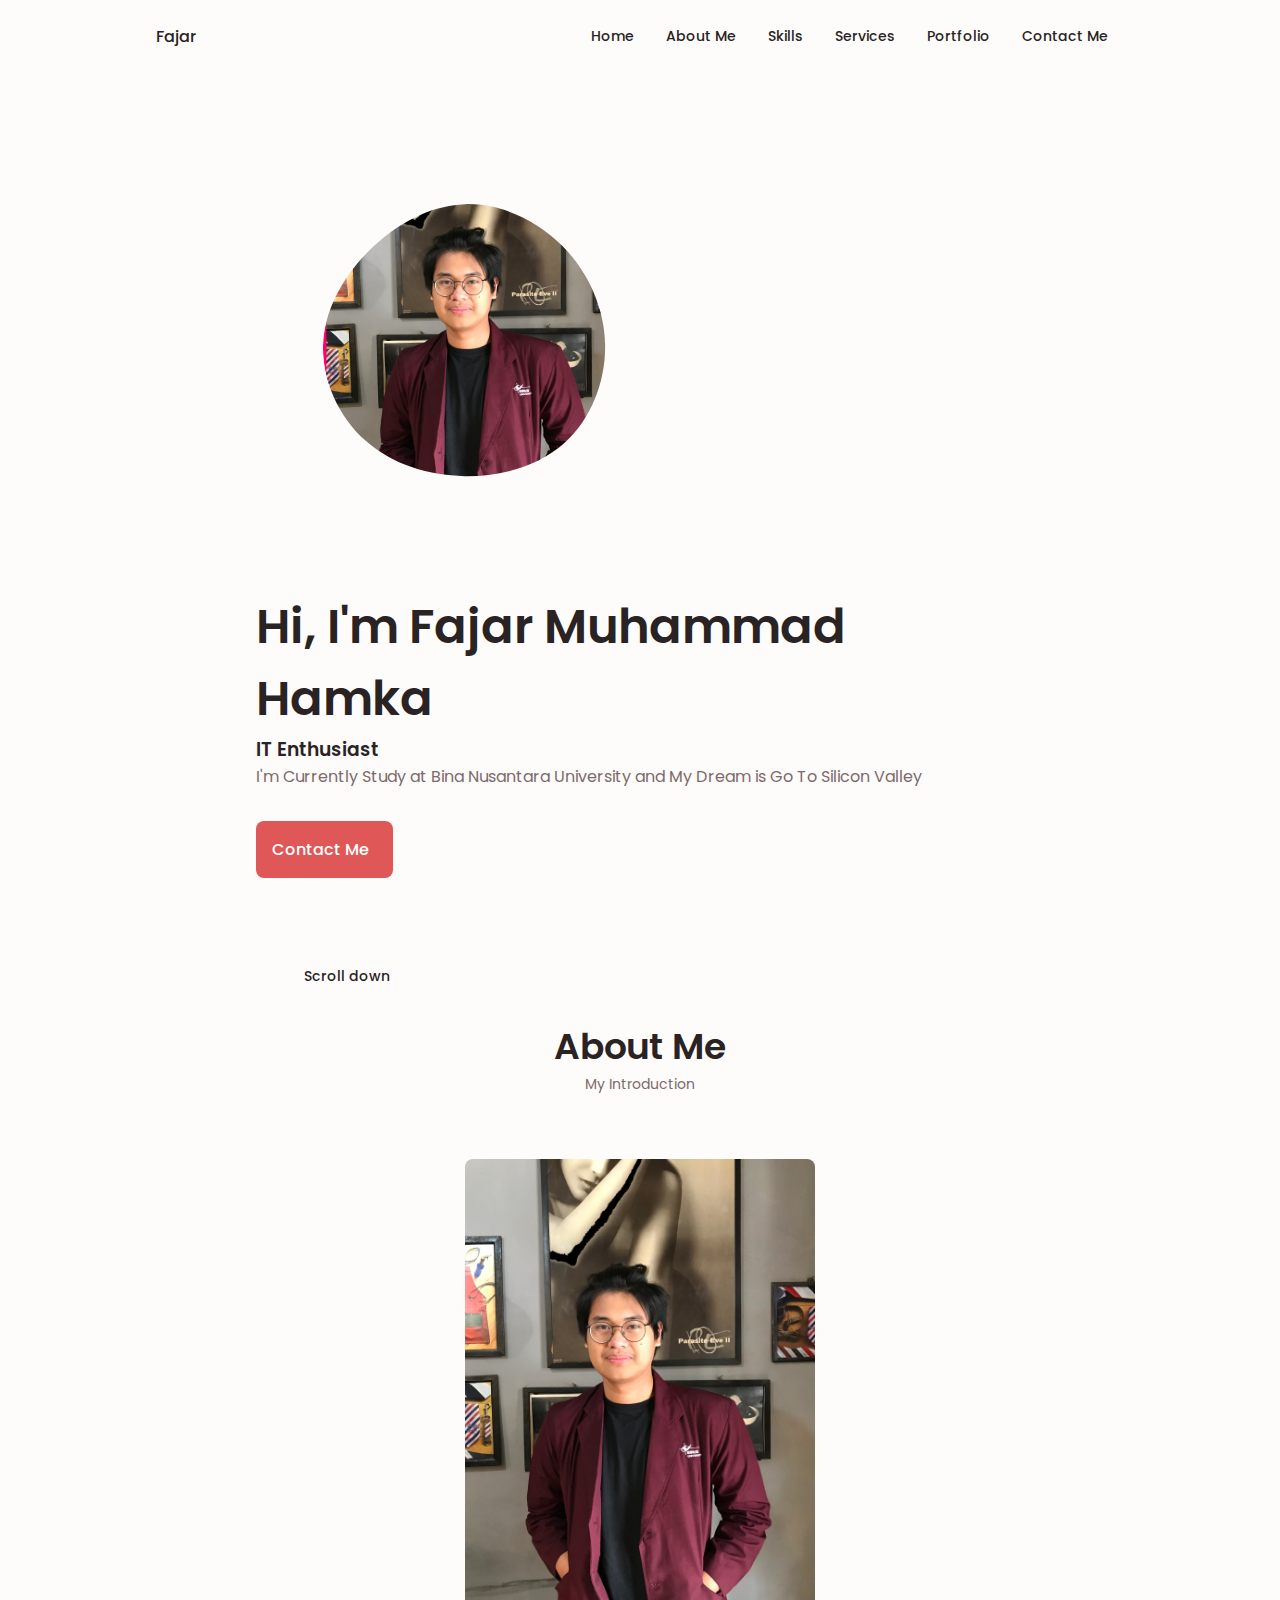
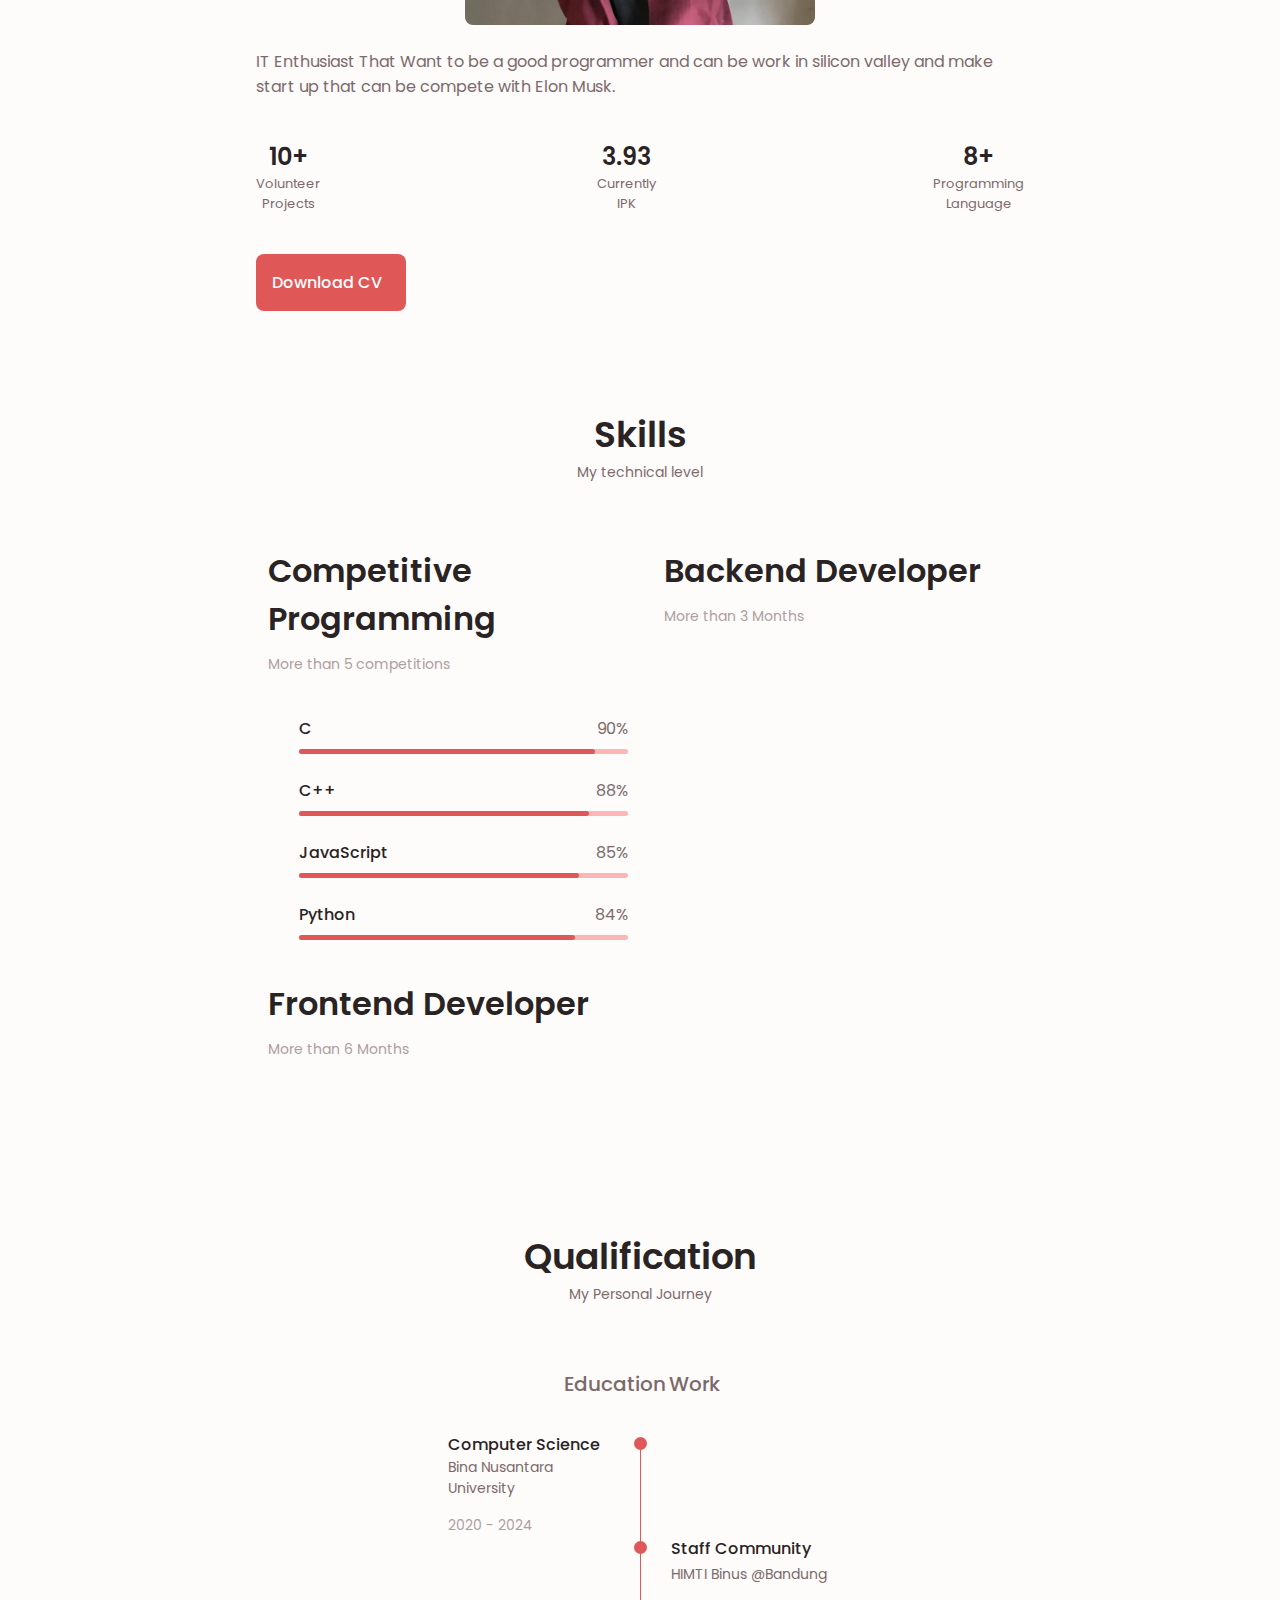
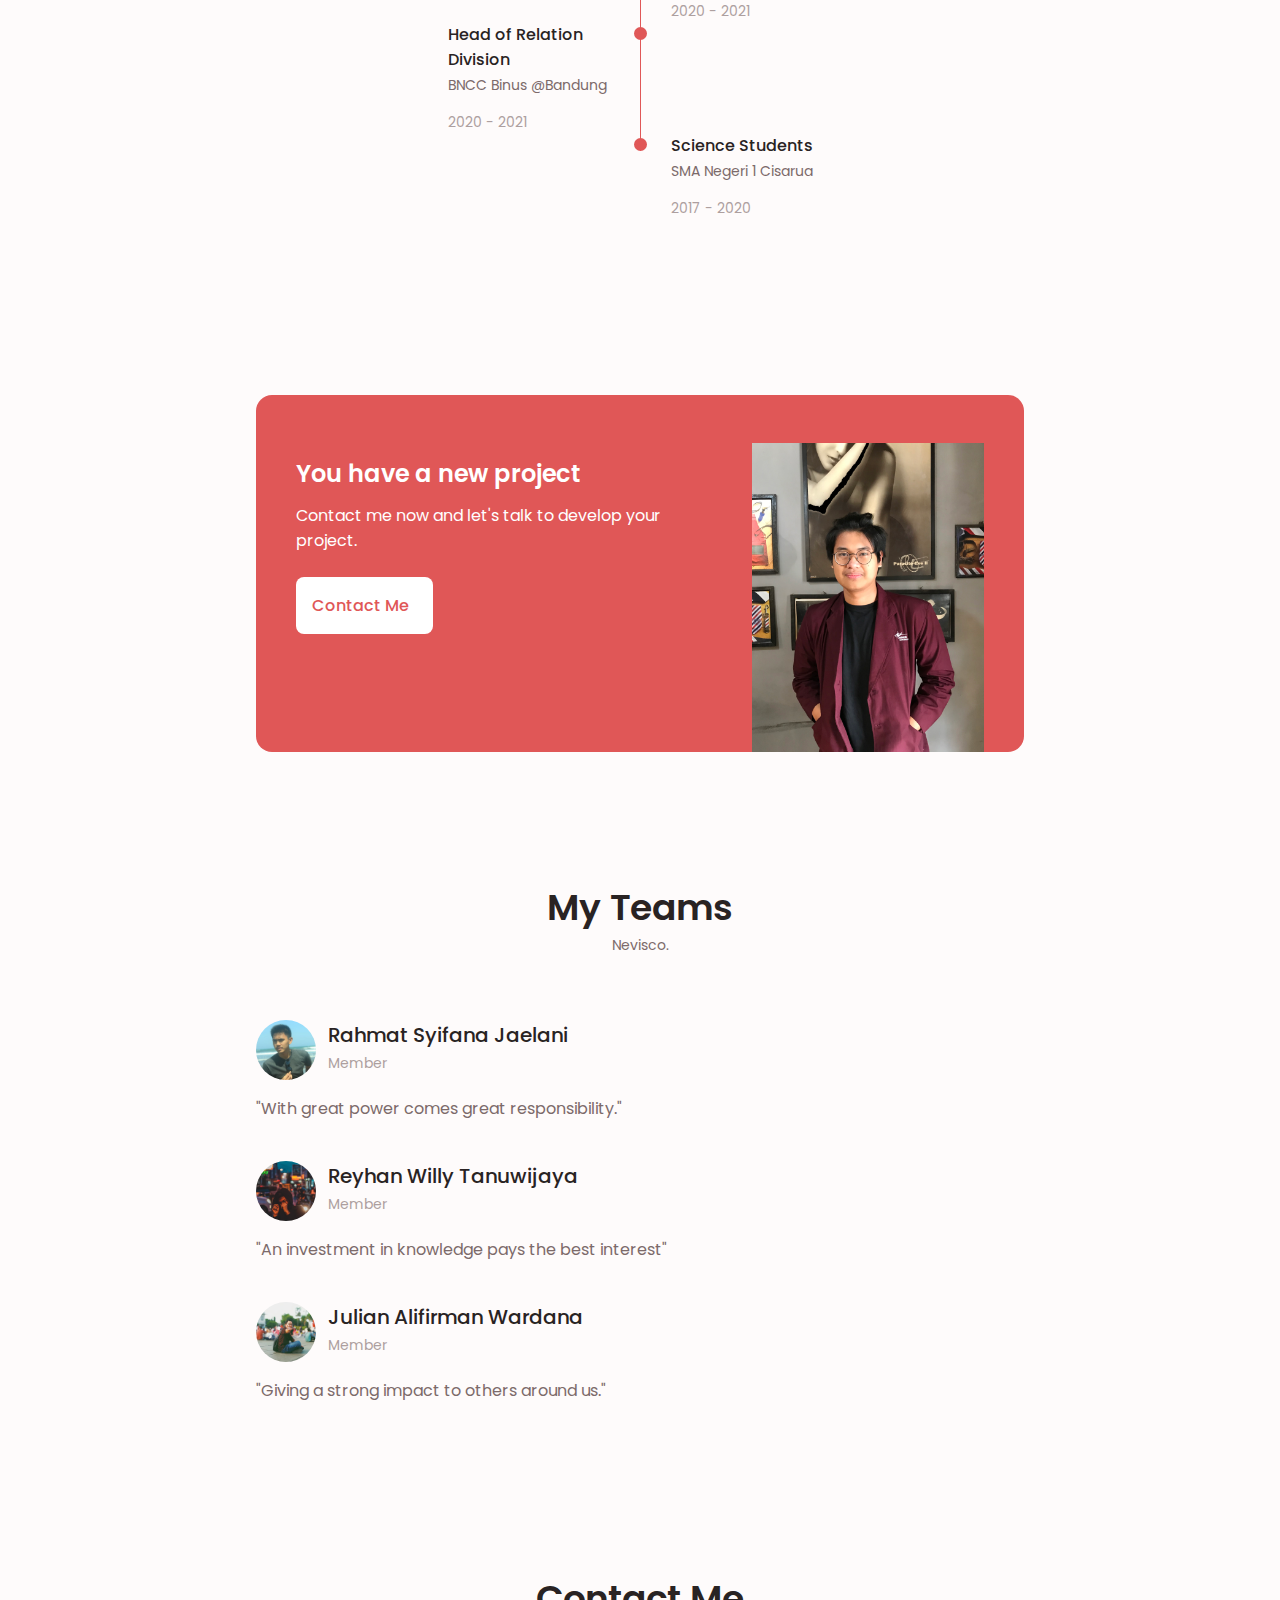
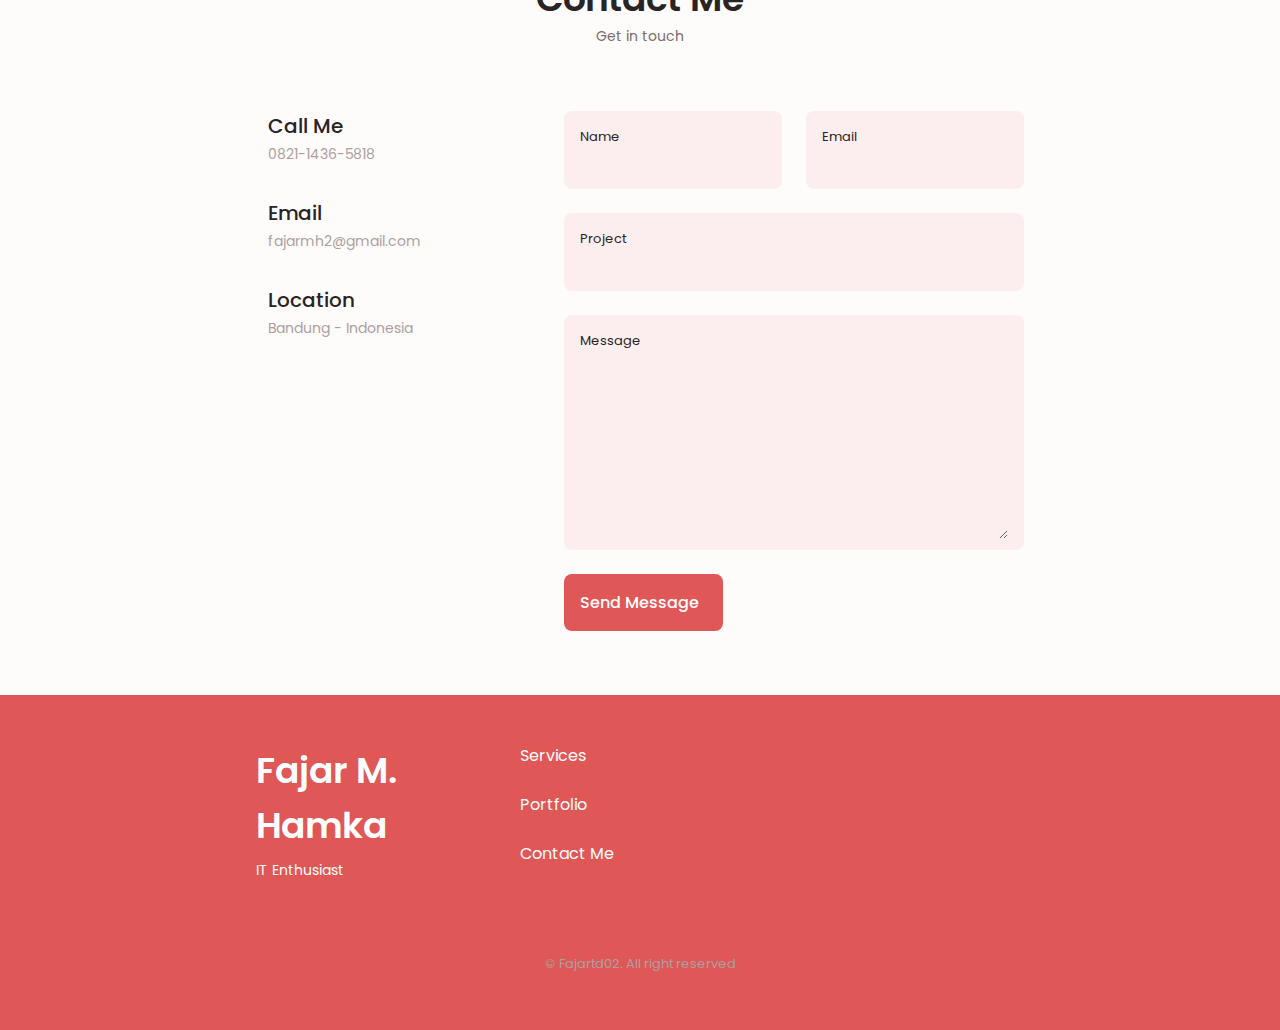
<file: Fajar/fajar_portofolio.html>
<!DOCTYPE html>
<html lang="en">
<head>
    <meta charset="UTF-8">
    <meta http-equiv="X-UA-Compatible" content="IE=edge">
    <meta name="viewport" content="width=device-width, initial-scale=1.0">
    <title>Fajar Portofolio</title>
    <link rel="stylesheet" href="assets/css/style.css">
    <link rel="stylesheet" href="https://unicons.iconscout.com/release/v4.0.0/css/line.css">
</head>
<body>
    <header class="header" id="header">
        <nav class="nav container">
            <a href="#" class="nav_logo">Fajar</a>

            <div class="nav_menu" id="nav-menu">
                <ul class="nav_list grid">
                    <li class="nav_item">
                        <a href="#home" class="nav_link">
                            <i class="uil uil-home nav_icon"></i>Home
                        </a>
                    </li>

                    <li class="nav_item">
                        <a href="#about" class="nav_link">
                            <i class="uil uil-user nav_icon"></i> About Me
                        </a>
                    </li>

                    <li class="nav_item">
                        <a href="#skills" class="nav_link">
                            <i class="uil uil-file-info-alt nav_icon"></i> Skills
                        </a>
                    </li>

                    <li class="nav_item">
                        <a href="#services" class="nav_link">
                            <i class="uil uil-briefcase-alt nav_icon"></i> Services
                        </a>
                    </li>
                    
                    <li class="nav_item">
                        <a href="#portfolio" class="nav_link">
                            <i class="uil uil-scenery nav_icon"></i> Portfolio
                        </a>
                    </li>

                    <li class="nav_item">
                        <a href="#message" class="nav_link">
                            <i class="uil uil-message nav_icon"></i> Contact Me
                        </a>
                    </li>
                </ul>
                <i class="uil uil-times nav_close" id="nav-close"></i>
            </div>

            <div class="nav_btn">
                <div class="nav_toogle" id="nav-toogle">
                    <i class="uil uil-apps"></i>
                </div>
            </div>
        </nav>
    </header>

    <main class="main">
        <section class="home section" id="home">
            <div class="home_container container grid">
                <div class="home_content grid">
                    <div class="home_social">
                        <a href="https://www.linkedin.com/in/fajar-muhammad-hamka-5882b7201/" target="_blank" class="home_social-icon">
                            <i class="uil uil-linkedin-alt"></i>
                        </a>

                        <a href="https://www.instagram.com/fajarmh_/" target="_blank" class="home_social-icon">
                            <i class="uil uil-instagram"></i>
                        </a>

                        <a href="https://github.com/fajartd02" target="_blank" class="home_social-icon">
                            <i class="uil uil-github-alt"></i>
                        </a>
                    </div>

                    <div class="home_img">
                        <svg class="home_blob" viewBox="0 0 200 200" xmlns="http://www.w3.org/2000/svg">
                            <mask id = "mask0" mask-type="alpha">
                                <path fill="#FF0066" d="M61.4,-61.4C77.7,-45,87.8,-22.5,88.2,0.4C88.6,23.4,79.4,46.7,63.1,61.6C46.7,76.5,23.4,82.9,0.4,82.6C-22.6,82.2,-45.3,75.1,-61.8,60.2C-78.4,45.3,-88.8,22.6,-88.1,0.7C-87.4,-21.2,-75.5,-42.4,-58.9,-58.7C-42.4,-75.1,-21.2,-86.7,0.7,-87.4C22.5,-88.1,45,-77.8,61.4,-61.4Z" transform="translate(100 100)" />
                            </mask>
                            <g mask="url(#mask0)"> 
                                <path fill="#FF0066" d="M61.4,-61.4C77.7,-45,87.8,-22.5,88.2,0.4C88.6,23.4,79.4,46.7,63.1,61.6C46.7,76.5,23.4,82.9,0.4,82.6C-22.6,82.2,-45.3,75.1,-61.8,60.2C-78.4,45.3,-88.8,22.6,-88.1,0.7C-87.4,-21.2,-75.5,-42.4,-58.9,-58.7C-42.4,-75.1,-21.2,-86.7,0.7,-87.4C22.5,-88.1,45,-77.8,61.4,-61.4Z" transform="translate(100 100)" />
                                  <image class = "home_blob-img" x='14' y='-30' xlink:href="assets/img/fajar.jpg"/>
                            </g>
                          </svg>
                    </div>
                </div>

                <div class="home_data">
                    <h1 class="home_title">Hi, I'm Fajar Muhammad Hamka</h1>
                    <h3>IT Enthusiast</h3>
                    <p class="home_description">
                        I'm Currently Study at Bina Nusantara University and My Dream is Go To Silicon Valley
                    </p>
                    <a href="#contact" class="button button--flex">
                        Contact Me <i class="uil uil-message button_icon"></i>
                    </a>
                </div>

                <div class="home_scroll">
                    <a href="#about" class="home_scroll-button button--flex">
                        <i class="uil uil-mouse-alt home_scroll-mouse">
                        </i>
                        <span class="home_scroll-name">Scroll down</span>
                        <i class="uil uil-arrow-down home_scroll-arrow"></i>
                    </a>
                </div>
            </div>
        </section>

        <!-- About -->
        <section class="about" id="about">
            <h2 class="section_title">About Me</h2>
            <span class="section_subtitle">My Introduction</span>

            <div class="abuot_container container grid">
                <img src="assets/img/fajar.jpg" alt="Fajar Photos" class="about_img">

                <div class="about_data">
                    <p class="about_description">
                        IT Enthusiast That Want to be a good programmer and can be work in silicon valley and make start up that can be compete with Elon Musk.
                    </p>
                    <div class="about_info">
                        <div>
                            <span class="about_info-title">10+</span>
                            <span class="about_info-name">Volunteer <br> Projects</span>
                        </div>

                        <div>
                            <span class="about_info-title">3.93</span>
                            <span class="about_info-name">Currently <br> IPK</span>
                        </div>

                        <div>
                            <span class="about_info-title">8+</span>
                            <span class="about_info-name">Programming <br> Language</span>
                        </div>
                    </div>

                    <div class="about_buttons">
                        <a download ="#" href="#" class="button button--flex">
                            Download CV <i class="uil uil-download-alt button_icon"></i>
                        </a>
                    </div>
                </div>
            </div>
        </section>

        <!-- Skills -->
        <section class="skills section" id="skills">
            <h2 class="section_title">Skills</h2>
            <span class="section_subtitle">My technical level</span>

            <div class="skills_container container grid">
                <div>
                    <!-- Skills 1 -->
                    <div class="skills_content skills_open">
                        <div class="skills_header">
                            <i class="uil uil-brackets-curly skills_icon"></i>

                            <div>
                                <h1 class="skills_titles">Competitive Programming</h1>
                                <span class="skills_subtitle">More than 5 competitions</span>
                            </div>

                            <i class="uil uil-angle-down skills_arrow"></i>
                        </div>

                        <div class="skills_list grid">
                            <div class="skills_data"> 
                                <div class="skills_titles">
                                    <h3 class="skills_name">C</h3>
                                    <span class="skils_number">90%</span>
                                </div>
                                <div class="skills_bar">
                                    <span class="skills_percentage skills_c"></span>
                                </div>
                            </div>

                            <div class="skills_data"> 
                                <div class="skills_titles">
                                    <h3 class="skills_name">C++</h3>
                                    <span class="skils_number">88%</span>
                                </div>
                                <div class="skills_bar">
                                    <span class="skills_percentage skills_cpp"></span>
                                </div>
                            </div>

                            <div class="skills_data"> 
                                <div class="skills_titles">
                                    <h3 class="skills_name">JavaScript</h3>
                                    <span class="skils_number">85%</span>
                                </div>
                                <div class="skills_bar">
                                    <span class="skills_percentage skills_js"></span>
                                </div>
                            </div>

                                <div class="skills_data"> 
                                <div class="skills_titles">
                                    <h3 class="skills_name">Python</h3>
                                    <span class="skils_number">84%</span>
                                </div>
                                <div class="skills_bar">
                                    <span class="skills_percentage skills_python"></span>
                                </div>
                            </div>
                        </div>
                    </div>
                    <!-- Skills 2 -->
                    <div class="skills_content skills_close">
                        <div class="skills_header">
                            <i class="uil uil-server-network skills_icon"></i>

                            <div>
                                <h1 class="skills_titles">Frontend Developer</h1>
                                <span class="skills_subtitle">More than 6 Months</span>
                            </div>

                            <i class="uil uil-angle-down skills_arrow"></i>
                        </div>

                        <div class="skills_list grid">
                            <div class="skills_data"> 
                                <div class="skills_titles">
                                    <h3 class="skills_name">HTML</h3>
                                    <span class="skils_number">95%</span>
                                </div>
                                <div class="skills_bar">
                                    <span class="skills_percentage skills_html"></span>
                                </div>
                            </div>

                            <div class="skills_data"> 
                                <div class="skills_titles">
                                    <h3 class="skills_name">CSS</h3>
                                    <span class="skils_number">90%</span>
                                </div>
                                <div class="skills_bar">
                                    <span class="skills_percentage skills_css"></span>
                                </div>
                            </div>

                            <div class="skills_data"> 
                                <div class="skills_titles">
                                    <h3 class="skills_name">JavaScript</h3>
                                    <span class="skils_number">85%</span>
                                </div>
                                <div class="skills_bar">
                                    <span class="skills_percentage skills_js2"></span>
                                </div>
                            </div>

                                <div class="skills_data"> 
                                <div class="skills_titles">
                                    <h3 class="skills_name">React</h3>
                                    <span class="skils_number">70%</span>
                                </div>
                                <div class="skills_bar">
                                    <span class="skills_percentage skills_react"></span>
                                </div>
                            </div>
                        </div>
                    </div>
                </div>

                <div>
                     <!-- Skills 3 -->
                     <div class="skills_content skills_close">
                        <div class="skills_header">
                            <i class="uil uil-swatchbook skills_icon"></i>

                            <div>
                                <h1 class="skills_titles">Backend Developer</h1>
                                <span class="skills_subtitle">More than 3 Months</span>
                            </div>

                            <i class="uil uil-angle-down skills_arrow"></i>
                        </div>

                        <div class="skills_list grid">
                            <div class="skills_data"> 
                                <div class="skills_titles">
                                    <h3 class="skills_name">Laravel</h3>
                                    <span class="skils_number">80%</span>
                                </div>
                                <div class="skills_bar">
                                    <span class="skills_percentage skills_laravel"></span>
                                </div>
                            </div>

                            <div class="skills_data"> 
                                <div class="skills_titles">
                                    <h3 class="skills_name">PHP</h3>
                                    <span class="skils_number">80%</span>
                                </div>
                                <div class="skills_bar">
                                    <span class="skills_percentage skills_php"></span>
                                </div>
                            </div>

                            <div class="skills_data"> 
                                <div class="skills_titles">
                                    <h3 class="skills_name">Node JS</h3>
                                    <span class="skils_number">70%</span>
                                </div>
                                <div class="skills_bar">
                                    <span class="skills_percentage skills_nodejs"></span>
                                </div>
                            </div>

                                <div class="skills_data"> 
                                <div class="skills_titles">
                                    <h3 class="skills_name">Firebase</h3>
                                    <span class="skils_number">40%</span>
                                </div>
                                <div class="skills_bar">
                                    <span class="skills_percentage skills_firebase"></span>
                                </div>
                            </div>
                        </div>
                    </div>
                </div>
            </div>
        </section>

        <!-- qualification -->
        <section class="qualification section">
            <h2 class="section_title">Qualification</h2>
            <span class="section_subtitle">My Personal Journey</span>

            <div class="qualification__container container">
                <div class="qualification_tabs">
                    <div class="qualification_button button--flex qualification_active" data-target='#education'>
                        <i class="uil uil-graduation-cap qualification_icon"></i> Education
                    </div>

                    <div class="qualification_button button--flex" data-target="#work">
                        <i class="uil uil-briefcase-alt qualification_icon"></i>
                        Work
                    </div>
                </div>

                <div class="qualification_sections">
                    <!-- Qualification Content 1 -->
                    <div class="qualification_content qualification_active" data-content id ="education">
                        <!-- Qualification 1 -->
                        <div class="qualification_data">
                            <div>
                                <h3 class="qualification_title">Computer Science</h3>
                                <span class="qualification_subtitle">Bina Nusantara University</span>
                                <div class="qualification_calendar">
                                    <i class="uil uil-calendar-alt"></i> 2020 - 2024
                                </div>
                            </div>

                            <div>
                                <span class="qualification_rounder"></span>
                                <span class="qualification_line"></span>
                            </div>
                        </div>

                          <!-- Qualification 2 -->
                          <div class="qualification_data">
                            <div></div>
                            
                            <div>
                                <span class="qualification_rounder"></span>
                                <span class="qualification_line"></span>
                            </div>

                            <div>
                                <h3 class="qualification_title">Staff Community</h3>
                                <span class="qualification_subtitle">HIMTI Binus @Bandung</span>
                                <div class="qualification_calendar">
                                    <i class="uil uil-calendar-alt"></i> 2020 - 2021
                                </div>
                            </div>

                        </div>

                          <!-- Qualification 3 -->
                          <div class="qualification_data">
                            <div>
                                <h3 class="qualification_title">Head of Relation Division</h3>
                                <span class="qualification_subtitle">BNCC Binus @Bandung</span>
                                <div class="qualification_calendar">
                                    <i class="uil uil-calendar-alt"></i> 2020 - 2021
                                </div>
                            </div>

                            <div>
                                <span class="qualification_rounder"></span>
                                <span class="qualification_line"></span>
                            </div>
                        </div>

                          <!-- Qualification 4 -->
                          <div class="qualification_data">
                              <div></div>

                            <div>
                                <span class="qualification_rounder"></span>
                                <!-- <span class="qualification_line"></span> -->
                            </div>

                            <div>
                                <h3 class="qualification_title">Science Students</h3>
                                <span class="qualification_subtitle">SMA Negeri 1 Cisarua</span>
                                <div class="qualification_calendar">
                                    <i class="uil uil-calendar-alt"></i> 2017 - 2020
                                </div>
                            </div>
                        </div>
                    </div>

                     <!-- Qualification Content 2 -->
                     <div class="qualification_content" data-content id="work">
                        <!-- Qualification 1 -->
                        <div class="qualification_data">
                            <div>
                                <h3 class="qualification_title">Mobile App Development</h3>
                                <span class="qualification_subtitle">Bina Nusantara University</span>
                                <div class="qualification_calendar">
                                    <i class="uil uil-calendar-alt"></i> 2022 - 2023
                                </div>
                            </div>

                            <div>
                                <span class="qualification_rounder"></span>
                                <span class="qualification_line"></span>
                            </div>
                        </div>

                          <!-- Qualification 2 -->
                          <div class="qualification_data">
                            <div></div>
                            
                            <div>
                                <span class="qualification_rounder"></span>
                                <span class="qualification_line"></span>
                            </div>

                            <div>
                                <h3 class="qualification_title">Staff Research and Development</h3>
                                <span class="qualification_subtitle">HIMTI Binus @Bandung</span>
                                <div class="qualification_calendar">
                                    <i class="uil uil-calendar-alt"></i> 2021 - 2022
                                </div>
                            </div>

                        </div>

                          <!-- Qualification 3 -->
                          <div class="qualification_data">
                            <div>
                                <h3 class="qualification_title">Chairman</h3>
                                <span class="qualification_subtitle">BNCC Binus @Bandung</span>
                                <div class="qualification_calendar">
                                    <i class="uil uil-calendar-alt"></i> 2021 - 2022
                                </div>
                            </div>

                            <div>
                                <span class="qualification_rounder"></span>
                                <!-- <span class="qualification_line"></span> -->
                            </div>
                        </div>

                    </div>
                </div>
            </div>
        </section>

        <!-- Services -->
        <!-- BELUM Punya (Belom Freelance) -->

        <!-- Portfolio -->
        <!-- Belom ada -->

        <!-- Project in Mind -->
        <section class="project section">
            <div class="project_bg">
                <div class="project_container container grid">
                    <div class="project_data">
                        <h2 class="project_title">You have a new project</h2>
                        <p class="project_description">
                            Contact me now and let's talk to develop your project.
                        </p>
                        <a href="#contact" class="button button--flex button--white">
                            Contact Me
                            <i class="uil uil-message project_icon button_icon"></i>
                        </a>
                    </div>

                    <img src="assets/img/fajar.jpg" alt="fajar photos" class="project_img">
                </div>
            </div>
        </section>

        <!-- Team / Testimonials -->
        <section class="team section">
            <h2 class="section_title">My Teams</h2>
            <span class="section_subtitle">Nevisco.</span>

            <div class="team_container container">
                <div>
                     <!-- Team 1 -->
                     <div class="team_content">
                         <div class="team_data">
                             <div class="team_header">
                                 <img src="assets/img/rahmat.png" alt="Rahmat photos" class="team_img">

                                 <div>
                                    <h3 class="team_name">Rahmat Syifana Jaelani</h3>
                                    <span class="team_client">Member</span>
                                </div>
                             </div>

                             <div>
                                <i class="uil uil-fire team_icon-star"></i>
                                <i class="uil uil-fire team_icon-star"></i>
                                <i class="uil uil-fire team_icon-star"></i>
                                <i class="uil uil-fire team_icon-star"></i>
                                <i class="uil uil-fire team_icon-star"></i>
                             </div>
                         </div>

                         <p class="team_description">"With great power comes great responsibility."</p>
                     </div>

                     <!-- Team 2 -->
                     <div class="team_content">
                        <div class="team_data">
                            <div class="team_header">
                                <img src="assets/img/reyhan.png" alt="Rayhan photos" class="team_img">

                                <div>
                                   <h3 class="team_name">Reyhan Willy Tanuwijaya</h3>
                                   <span class="team_client">Member</span>
                               </div>
                            </div>

                            <div>
                               <i class="uil uil-fire team_icon-star"></i>
                               <i class="uil uil-fire team_icon-star"></i>
                               <i class="uil uil-fire team_icon-star"></i>
                               <i class="uil uil-fire team_icon-star"></i>
                               <i class="uil uil-fire team_icon-star"></i>
                            </div>
                        </div>

                        <p class="team_description">"An investment in knowledge pays the best interest"</p>
                    </div>

                    <!-- Team 3 -->
                    <div class="team_content">
                        <div class="team_data">
                            <div class="team_header">
                                <img src="assets/img/julian.png" alt="Julian photos" class="team_img">

                                <div>
                                   <h3 class="team_name">Julian Alifirman Wardana</h3>
                                   <span class="team_client">Member</span>
                               </div>
                            </div>

                            <div>
                               <i class="uil uil-fire team_icon-star"></i>
                               <i class="uil uil-fire team_icon-star"></i>
                               <i class="uil uil-fire team_icon-star"></i>
                               <i class="uil uil-fire team_icon-star"></i>
                               <i class="uil uil-fire team_icon-star"></i>
                            </div>
                        </div>

                        <p class="team_description">"Giving a strong impact to others around us."</p>
                    </div>
                </div>

            </div>
        </section>

        <!-- Contact Me -->
        <section class="contact section" id="contact" >
            <h2 class="section_title">Contact Me</h2>
            <span class="section_subtitle">Get in touch</span>

            <div class="contact_container container grid">
                <div>
                    <div class="contact_information">
                        <i class="uil uil-phone contact_icon"></i>

                        <div>
                            <h3 class="contact_title">
                                Call Me
                            </h3>
                            <span class="contact_subtitle">
                                0821-1436-5818
                            </span>
                        </div>
                    </div>

                    <div class="contact_information">
                        <i class="uil uil-envelope contact_icon"></i>

                        <div>
                            <h3 class="contact_title">
                                Email
                            </h3>
                            <span class="contact_subtitle">
                                fajarmh2@gmail.com
                            </span>
                        </div>
                    </div>

                    <div class="contact_information">
                        <i class="uil uil-map-marker contact_icon"></i>

                        <div>
                            <h3 class="contact_title">
                                Location 
                            </h3>
                            <span class="contact_subtitle">
                                Bandung - Indonesia
                            </span>
                        </div>
                    </div>
                </div>

                <form action="" class="contact_form grid">
                   <div class="contact_inputs grid">
                       <div class="contact_content">
                           <label for="" class="contact_label">Name</label>
                           <input type="text" class="contact_input">
                       </div>

                       <div class="contact_content">
                           <label for="" class="contact_label">Email</label>
                           <input type="email" class="contact_input">
                       </div>
                   </div> 

                   <div class="contact_content">
                    <label for="" class="contact_label">Project</label>
                    <input type="text" class="contact_input">
                </div>

                <div class="contact_content">
                    <label for="" class="contact_label">Message</label>
                    <textarea name="" id="" cols="0" rows="7" class="contact_input"></textarea>
                </div>

                <div>
                    <a href="" class="button button--flex">
                        Send Message
                        <i class="uil uil-message button_icon"></i>
                    </a>
                </div>
                </form>
            </div>
        </section>
    </main>

    <!-- Footer -->
    <footer class="footer">
        <div class="footer_bg">
            <div class="footer_container container grid">
                <div>
                    <h1 class="footer_title">Fajar M. Hamka</h1>
                    <span class="footer_subtitle">IT Enthusiast
                    </span>
                </div>

                <ul class="footer_links">
                    <li>
                        <a href="#services" class="footer_link">Services</a>
                    </li>
                    <li>
                        <a href="#portfolio" class="footer_link">Portfolio</a>
                    </li>
                    <li>
                        <a href="#contact" class="footer_link">Contact Me</a>
                    </li>
                </ul>

                <div class="footer_socials">
                    <a href="https://www.linkedin.com/in/fajar-muhammad-hamka-5882b7201/" target="_blank" class="footer_social">
                        <i class="uil uil-linkedin-alt"></i>
                    </a>
                    <a href="https://www.instagram.com/fajarmh_/" target="_blank"  class="footer_social">
                        <i class="uil uil-instagram"></i>
                    </a>
                    <a href="https://github.com/fajartd02" target="_blank"  class="footer_social">
                        <i class="uil uil-github"></i>
                    </a>
                </div>
            </div>

            <p class="footer_copy">&#169; Fajartd02. All right reserved</p>
        </div>
    </footer>
   <script src="assets/js/script.js"></script>
</body>
</html>
</file>
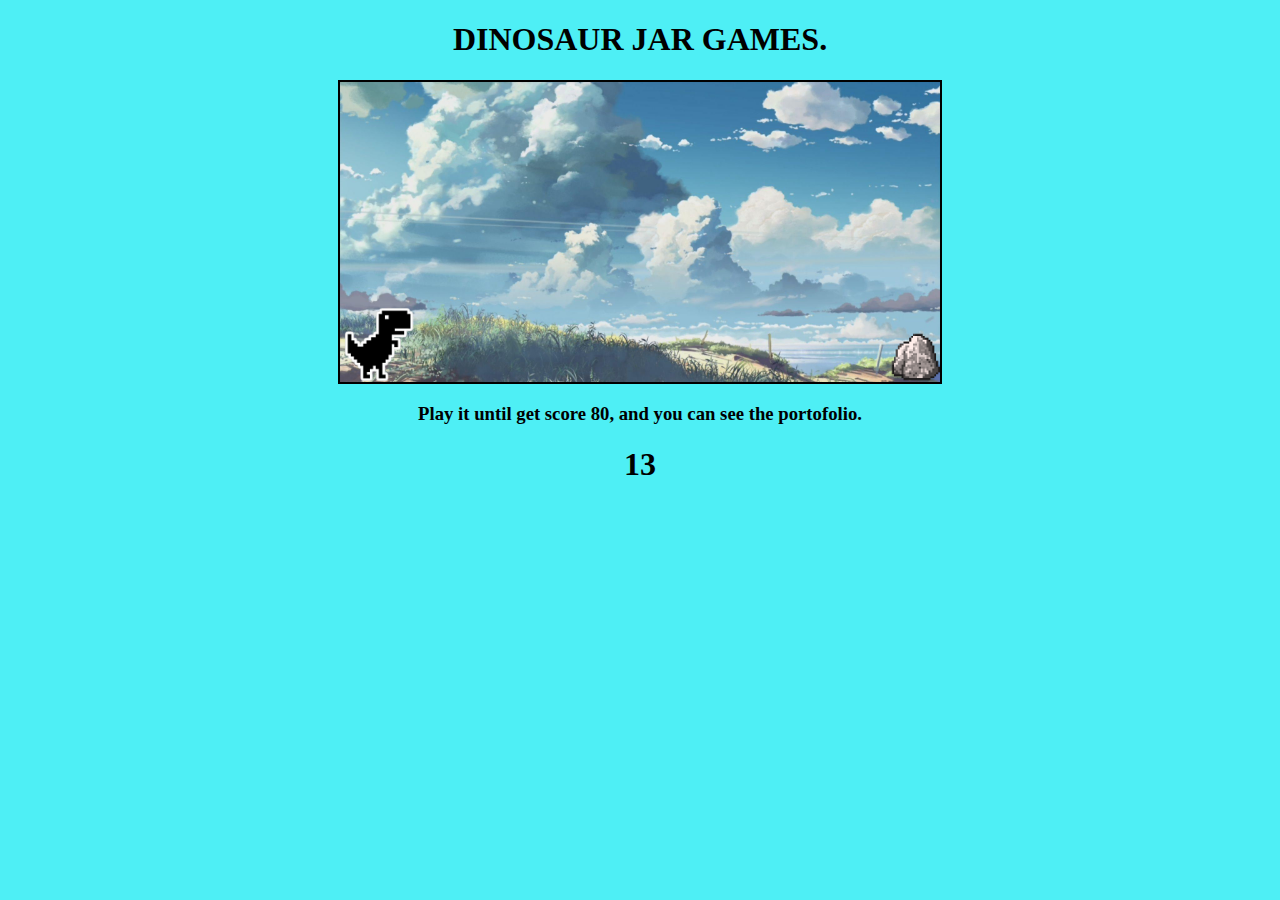
<file: Fajar/games.html>
<!DOCTYPE html>
<html lang="en">
<head>
    <meta charset="UTF-8">
    <meta http-equiv="X-UA-Compatible" content="IE=edge">
    <meta name="viewport" content="width=device-width, initial-scale=1.0">
    <title>Dinosaur Games</title>
    <link rel="stylesheet" href="assets/css/style_games.css">
</head>
<body>

    <h1 id="title">DINOSAUR JAR GAMES.</h1>
    <div id="game">
        <div id="dinosaur"></div>
        <div id="batu"></div>
    </div>
    <h3>Play it until get score 80, and you can see the portofolio.</h3>
    <h1 id="score">0</h1>
    <script src="assets/js/script_games.js"></script>
    
</body>
</html>
</file>
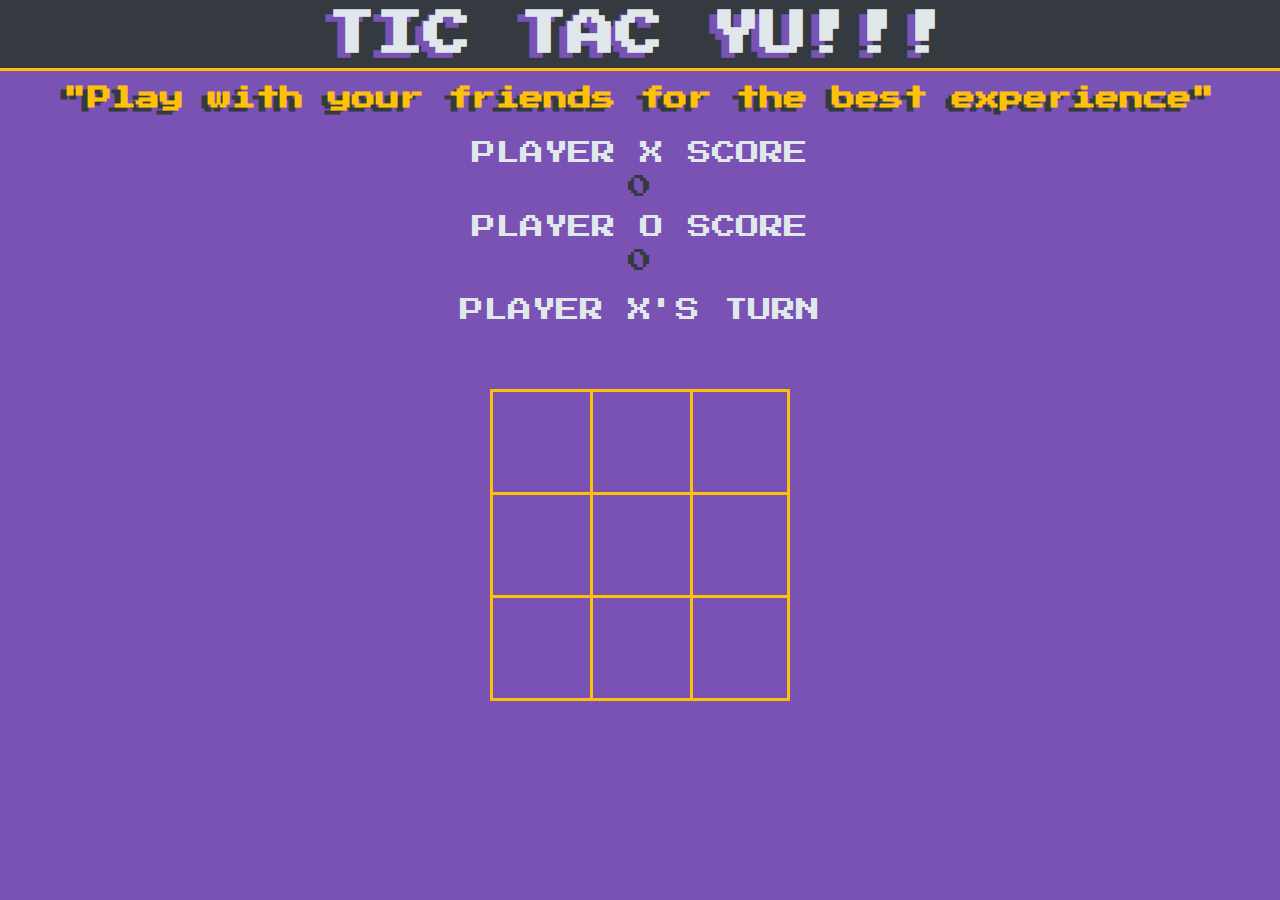
<file: julian/game.html>
<!DOCTYPE html>
<html lang="en">

<head>
    <meta charset="UTF-8">
    <meta http-equiv="X-UA-Compatible" content="IE=edge">
    <meta name="viewport" content="width=device-width, initial-scale=1.0">

    <!-- Local CSS -->
    <link rel="stylesheet" href="assets/css/style.css">

    <!-- Google Fonts -->
    <link rel="preconnect" href="https://fonts.gstatic.com">
    <link href="https://fonts.googleapis.com/css2?family=Press+Start+2P&display=swap" rel="stylesheet">

    <!-- Title Icon -->
    <link rel="icon" href="Portofolio/assets/img/LogoJulian.PNG">

    <title>Tic-Tac-Toe Game</title>
</head>

<body>
    <header>
        <h1>TIC TAC YU!!!</h1>
    </header>
    <h4>"Play with your friends for the best experience"</h4>
    <br>
    <p>Player X Score</p>
    <p class="p1Wins" id="p1Wins"></p>
    <br>
    <p>Player O Score</p>
    <p class="p2Wins" id="p2Wins"></p>
    <p class="player" id="player" style="margin-top: 25px;"></p>
    <main>
        <section class="board" id="board">
            <div class="tile"></div>
            <div class="tile"></div>
            <div class="tile"></div>
            <div class="tile"></div>
            <div class="tile"></div>
            <div class="tile"></div>
            <div class="tile"></div>
            <div class="tile"></div>
            <div class="tile"></div>
        </section>
    </main>
    <div class="message" id="message">
        <div data-message-text>Player x's the WINNER!!!</div>
        <div class="tips" id="tips">It's must be 1 player to win if you want go to the next page.</div>
        <button class="restart" id="restart">Restart</button>
        <button class="next" id="next"><a href="Portofolio/portofolio.html">Next Page</a></button>
    </div>
    <script src="assets/js/scripts.js"></script>
</body>

</html>
</file>
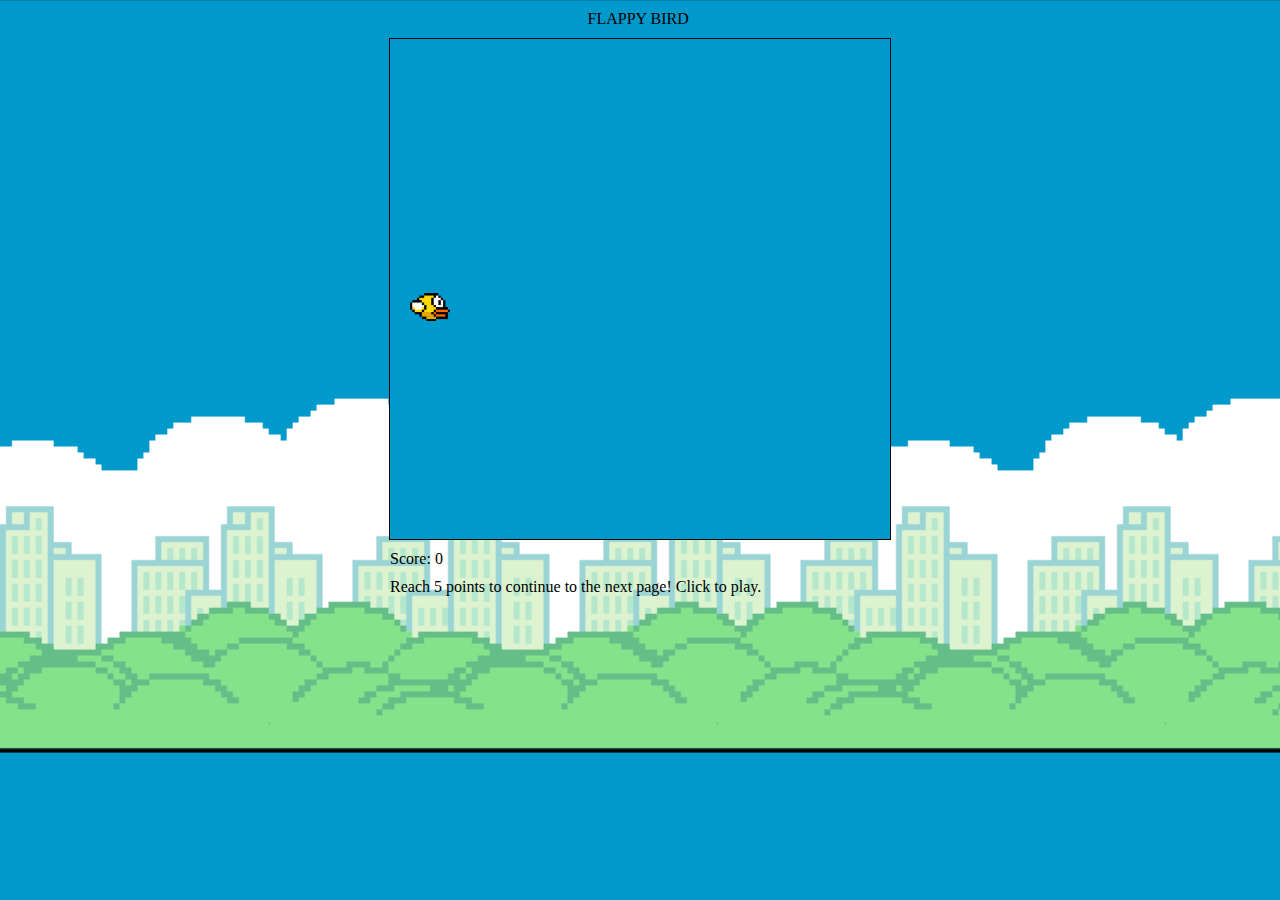
<file: rahmat/flappy-bird.html>
<!DOCTYPE html>
<html onclick="flap()">
    <head>
        <title>Flappy Ball</title>
        <link rel="stylesheet" href="flappy-style.css">
        <link rel="icon" href="img/flappy.png">
    </head>
    <body>
        <div id="game-name">FLAPPY BIRD</div>
        <div id="game">
            <div id="block"></div>
            <div id="hole"></div>
            <div id="bird"></div>
        </div>
        <div id="point-display">Score: 0</div>
        <div id="info">Reach 5 points to continue to the next page! Click to play.</div>

        <script src="flappy-script.js"></script>
    </body>
</html>
</file>
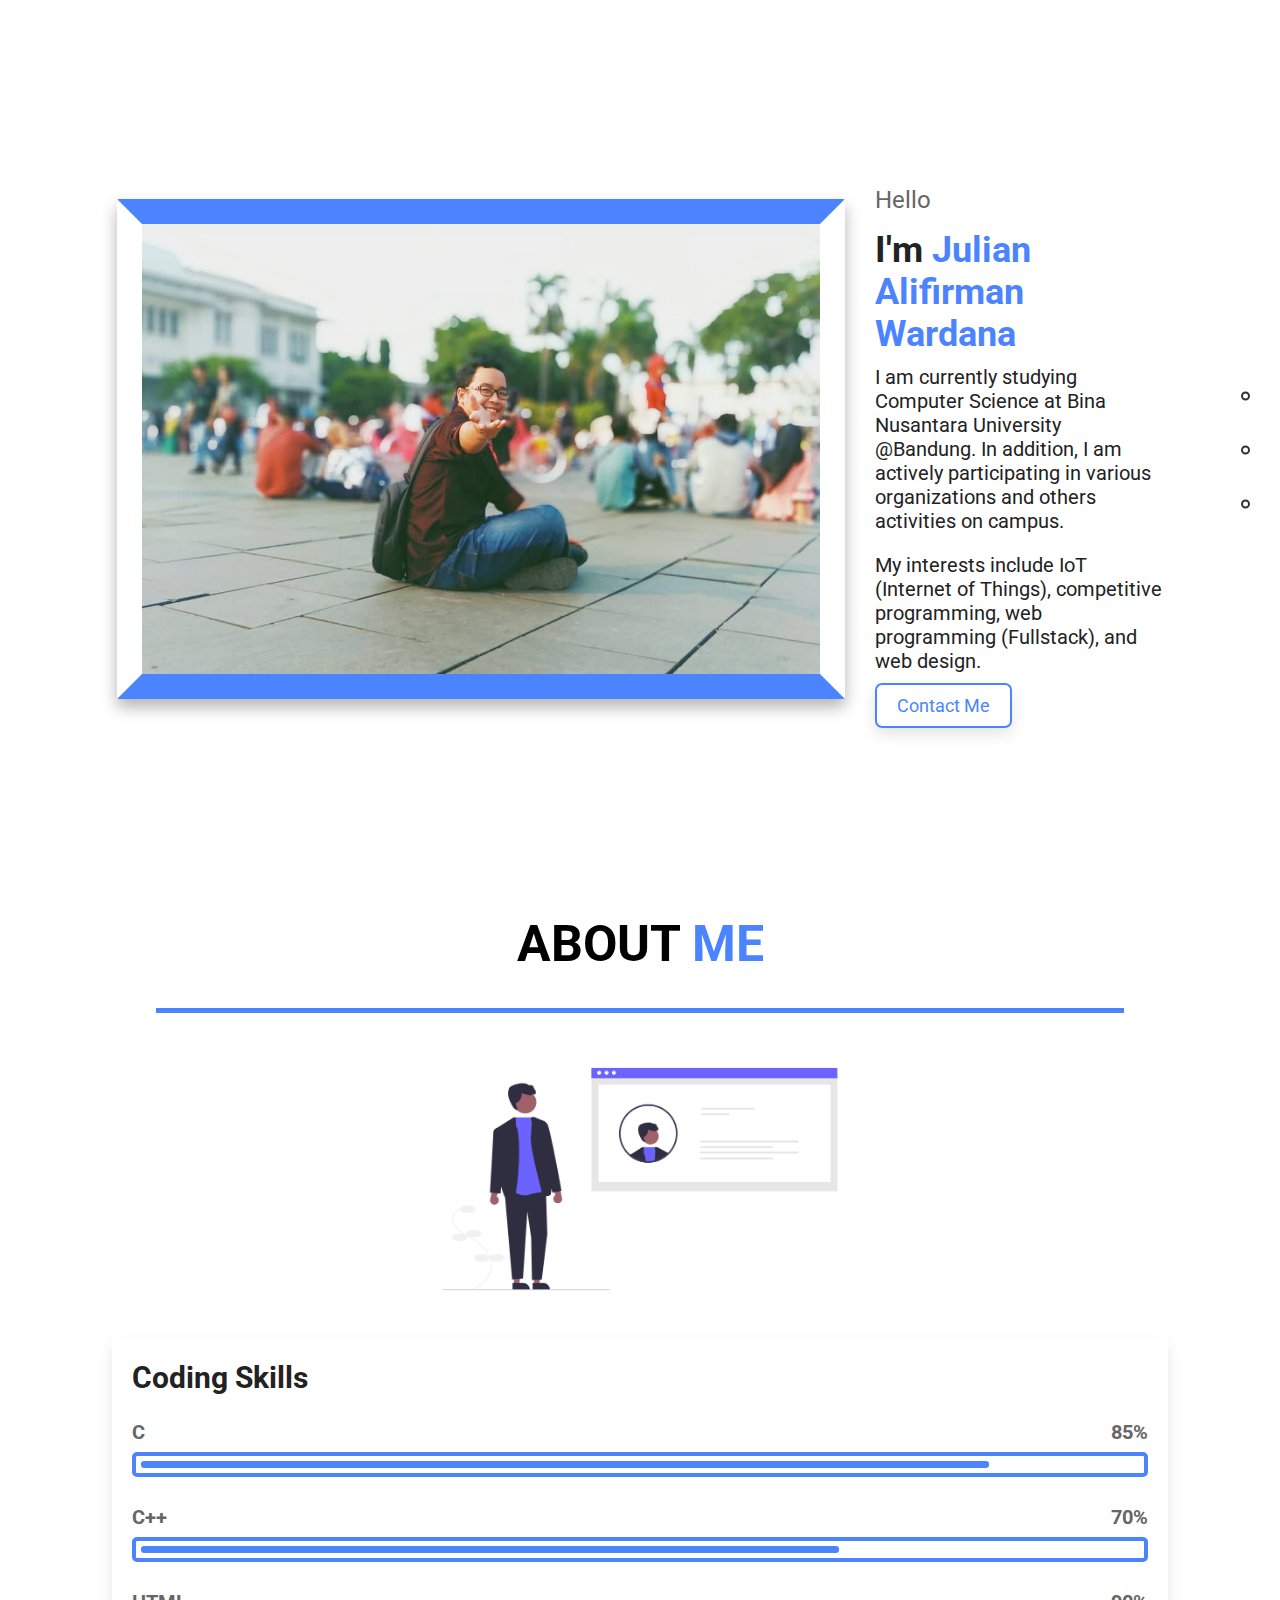
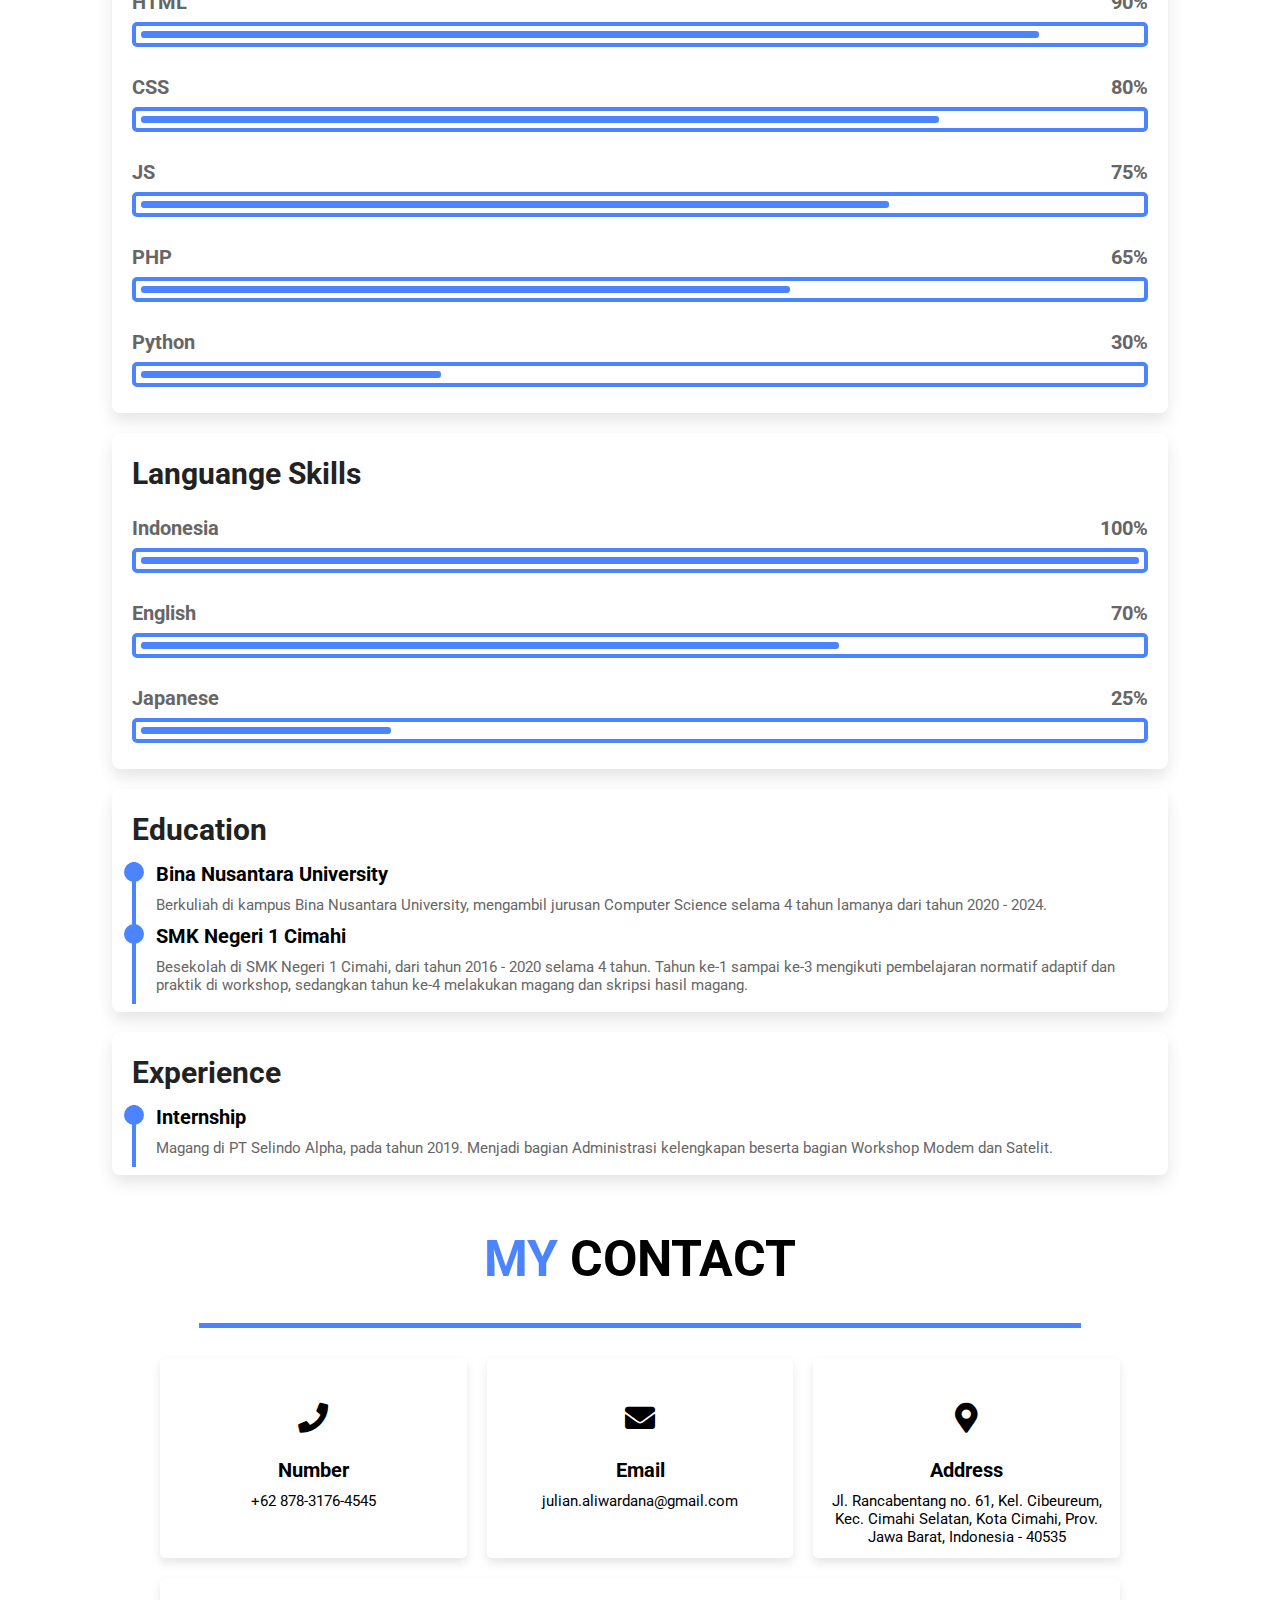
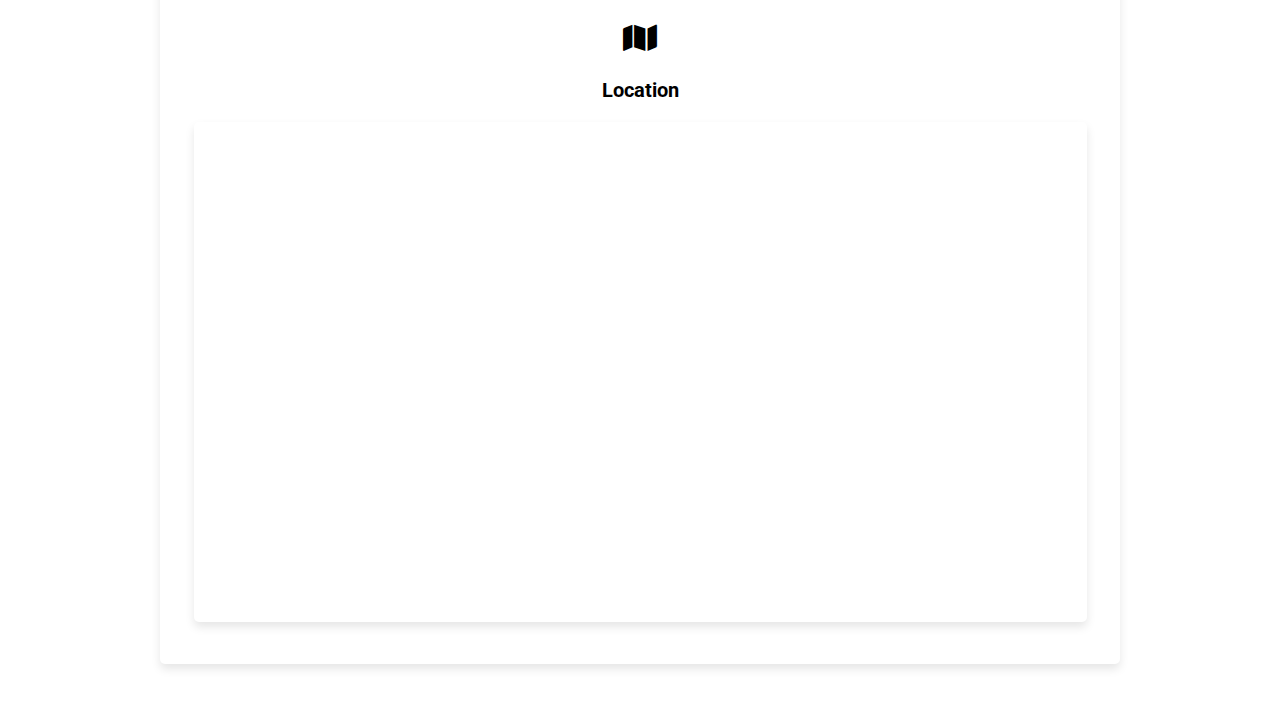
<file: julian/Portofolio/portofolio.html>
<!DOCTYPE html>
<html lang="en">

<head>
    <meta charset="UTF-8">
    <meta http-equiv="X-UA-Compatible" content="IE=edge">
    <meta name="viewport" content="width=device-width, initial-scale=1.0">

    <!-- Local CSS -->
    <link rel="stylesheet" href="assets/css/style.css">

    <!-- Google Fonts -->
    <link rel="preconnect" href="https://fonts.googleapis.com">
    <link rel="preconnect" href="https://fonts.gstatic.com" crossorigin>
    <link href="https://fonts.googleapis.com/css2?family=Poppins&family=Spartan:wght@400;600&display=swap"
        rel="stylesheet">

    <!-- FontAwesome -->
    <link href='https://cdnjs.cloudflare.com/ajax/libs/font-awesome/5.15.3/css/all.min.css' rel='stylesheet'>

    <!-- Title Icon -->
    <link rel="icon" href="assets/img/LogoJulian.PNG">

    <title>Portofolio</title>
</head>

<body>
    <!-- header -->
    <nav class="navbar">
        <ul>
            <li><a href="#home" class="point" data-scroll="home"><span><i class="fas fa-home"></i> Home</span></a></li>
            <li><a href="#about" class="point" data-scroll="about"><span><i class="fas fa-user"></i> About</span></a>
            </li>
            <li><a href="#contact" class="point" data-scroll="contact"><span><i class="fas fa-address-book"></i> My
                        Contact</span></a></li>
        </ul>
    </nav>

    <!-- Home -->
    <section class="home point_section" id="home">
        <div class="image">
            <img src="assets/img/my_photo.jpg" alt="">
        </div>
        <div class="content">
            <span class="greet">Hello</span>
            <h3> I'm <span>Julian Alifirman Wardana</span> </h3>
            <p>I am currently studying Computer Science at Bina Nusantara University @Bandung. In addition, I am
                actively
                participating in various organizations and others activities on campus.
            </p>
            <p>My interests include
                IoT (Internet of Things), competitive programming, web programming (Fullstack), and web design.</p>
            <a href="#contact" class="button point">Contact Me</a>
        </div>
    </section>

    <!-- About Me -->
    <section class="about point_section" id="about">
        <h1 class="heading"> about <span>me</span> </h1>
        <hr>
        <div class="image">
            <img src="assets/img/about_me.png" alt="">
        </div>
        <div class="row">
            <div class="card">
                <h3 class="title">Coding Skills</h3>
                <div class="progress">
                    <h3> C <span>85%</span> </h3>
                    <div class="bar"><span></span></div>
                </div>
                <div class="progress">
                    <h3> C++ <span>70%</span> </h3>
                    <div class="bar"><span></span></div>
                </div>
                <div class="progress">
                    <h3> HTML <span>90%</span> </h3>
                    <div class="bar"><span></span></div>
                </div>
                <div class="progress">
                    <h3> CSS <span>80%</span> </h3>
                    <div class="bar"><span></span></div>
                </div>
                <div class="progress">
                    <h3> JS <span>75%</span> </h3>
                    <div class="bar"><span></span></div>
                </div>
                <div class="progress">
                    <h3> PHP <span>65%</span> </h3>
                    <div class="bar"><span></span></div>
                </div>
                <div class="progress">
                    <h3> Python <span>30%</span> </h3>
                    <div class="bar"><span></span></div>
                </div>
            </div>
            <div class="card">
                <h3 class="title">Languange Skills</h3>
                <div class="progress">
                    <h3> Indonesia <span>100%</span> </h3>
                    <div class="bar"><span></span></div>
                </div>
                <div class="progress">
                    <h3> English <span>70%</span> </h3>
                    <div class="bar"><span></span></div>
                </div>
                <div class="progress">
                    <h3> Japanese <span>25%</span> </h3>
                    <div class="bar"><span></span></div>
                </div>
            </div>
            <div class="card">
                <h3 class="title">Education</h3>
                <div class="exp-card">
                    <h3>Bina Nusantara University</h3>
                    <p>Berkuliah di kampus Bina Nusantara University, mengambil jurusan Computer Science selama 4 tahun
                        lamanya dari tahun 2020 - 2024.</p>
                </div>
                <div class="exp-card">
                    <h3>SMK Negeri 1 Cimahi</h3>
                    <p>Besekolah di SMK Negeri 1 Cimahi, dari tahun 2016 - 2020 selama 4 tahun. Tahun ke-1 sampai ke-3
                        mengikuti pembelajaran normatif adaptif dan praktik di workshop, sedangkan tahun ke-4 melakukan
                        magang dan skripsi hasil magang.</p>
                </div>
            </div>
            <div class="card">
                <h3 class="title">Experience</h3>
                <div class="exp-card">
                    <h3>Internship</h3>
                    <p>Magang di PT Selindo Alpha, pada tahun 2019. Menjadi bagian Administrasi kelengkapan beserta
                        bagian Workshop Modem dan Satelit.</p>
                </div>
            </div>
        </div>
    </section>

    <!-- My Contact -->
    <section class="contact point_section" id="contact">
        <h1 class="heading"><span>My </span> Contact</h1>
        <hr>
        <div class="box-container">
            <div class="box">
                <i class="fas fa-phone"></i>
                <h3>Number</h3>
                <p>+62 878-3176-4545</p>
            </div>
            <div class="box">
                <i class="fas fa-envelope"></i>
                <h3>Email</h3>
                <p>julian.aliwardana@gmail.com</p>
            </div>
            <div class="box">
                <i class="fas fa-map-marker-alt"></i>
                <h3>Address</h3>
                <p>Jl. Rancabentang no. 61, Kel. Cibeureum, Kec. Cimahi Selatan, Kota Cimahi, Prov. Jawa Barat,
                    Indonesia - 40535</p>
            </div>
        </div>
        <div class="box">
            <i class="fas fa-map"></i>
            <h3>Location</h3>
            <iframe class="map"
                src="https://maps.google.com/maps?width=600&amp;height=400&amp;hl=en&amp;q=Kelurahan Cibeureum&amp;t=&amp;z=14&amp;ie=UTF8&amp;iwloc=B&amp;output=embed"
                allowfullscreen="" loading="lazy"></iframe>
        </div>
    </section>

    <!-- JQuery CDN -->
    <script src="https://code.jquery.com/jquery-3.6.0.min.js"
        integrity="sha256-/xUj+3OJU5yExlq6GSYGSHk7tPXikynS7ogEvDej/m4=" crossorigin="anonymous"></script>
    <!-- Local JavaScripts -->
    <script src="assets/js/scripts.js"></script>
</body>

</html>
</file>
<file: Fajar/assets/css/style.css>
@import url('https://fonts.googleapis.com/css2?family=Poppins:wght@600&display=swap');

:root {
    --header_height : 3rem;

    /* most color */
    --hue_color : 360;

    /* colors */
    --first_color: hsl(var(--hue_color), 69%, 61%);
    --first_color_second : hsl(var(--hue_color), 69%, 61%);
    --first_color_alt : hsl(var(--hue_color), 57%, 53%);
    --first_color-lighter : hsl(var(--hue_color), 92%, 85%);
    --title_color : hsl(var(--hue_color), 8%, 15%);
    --text_color : hsl(var(--hue_color), 8%, 45%);
    --text_color_light : hsl(var(--hue_color), 8%, 65%);
    --input_color: hsl(var(--hue_color), 70%, 96%);
    --body_color : hsl(var(--hue_color), 60%, 99%);
    --container_color : #fff;

    /* font */
    --body_font : 'Poppins', sans-serif;

    /* sizing */
    --big_font_size :2rem ;
    --h1_font_size : 1.5rem;
    --h3_font_size : 1.25rem;
    --normal_font_size: 1.125rem;
    --normal_font_size : .938rem;
    --small_font_size : .813rem;
    --samller_font_size : .75rem;

    /* font weight */
    --font_medium: 500;
    --font_semi_bold : 600;

    /* Margin */
    /* .25rem = 4px, .5 rem = 8px, .75rem = 12px */

    --mb_0_25: .25rem;
    --mb_0_5 : .5rem;
    --mb_0_75: .75rem;
    --mb_1: 1rem;
    --mb_1_5: 1.5rem;
    --mb_2: 2rem;
    --mb_2_5: 2.5rem;
    --mb_3: 3rem;

    /* z Index */
    --z_tooltip : 10;
    --z_fixed : 100;
    --z_modal: 1000;
}

/* Font size for device LARGE */
@media screen and (min-width: 968px) {
    :root {
        --big_font_size: 3rem;
        --h1_font_size: 2.25rem;
        --h2_font_size: 1.5rem;
        --h3_font_size: 1.25rem;
        --normal_font_size: 1rem;
        --small_font_size: .875rem;
        --smaller_font_size: .813rem;
    }
}

/* base */

* {
    box-sizing: border-box;
    padding: 0;
    margin: 0;
}

html {
    scroll-behavior: smooth;
}

body {
    margin: 0 0 var(--header_height) 0;
    font-family: var(--body_font);
    background-color: var(--body_color);
    color: var(--text_color);
}

h1,h2,h3,h4 {
    color: var(--title_color);
    font-weight: var(--font_semi_bold);
}

ul {
    list-style: none;
}

a {
    text-decoration: none;
}

img {
    max-width: 100%;
    height: auto;
}

/* reusable */
.section {
    padding: 2rem 0 4rem;

}

.section_title {
    font-size: var(--h1_font_size);
}

.section_subtitle {
    display: block;
    font-size: var(--small_font_size);
    margin-bottom: var(--mb_3);
}

.section_title,
.section_subtitle {
    text-align: center;
}

/* Layout */
.container {
    max-width: 768px;
    margin-left: var(--mb_1_5);
    margin-right: var(--mb_1_5);
}

.grid {
    display: grid;
    gap: 1.5rem;
}

.header {
    width: 100%;
    position: fixed;
    bottom: 0;
    left: 0;
    z-index: var(--z_fixed);
    background-color: var(--body_color);
}

/* NAV */
.nav {
    max-width: 968px;
    height: var(--header_height);
    display: flex;
    justify-content: space-between;
    align-items: center;
}

.nav_logo,
.nav_toogle {
    color: var(--title_color);
    font-weight: var(--font_medium);
}

.nav_logo:hover {
    color: var(--first_color);
}

.nav_toogle {
    font-size: 1.1rem;
    cursor: pointer;
}

.nav_toogle:hover {
    color:var(--first_color);
}

@media screen and (max-width: 767px) {
    .nav_menu {
        position: fixed;
        bottom: -100%;
        left: 0;
        width: 100%;
        background-color: var(--body_color);
        padding: 2rem 1.5rem 4rem;
        box-shadow: 0 -1px 4px rgba(0,0,0,.15);
        border-radius: 1.5rem 1.5rem 0 0;
        transition: .3s;
    }
}

.nav_list {
    grid-template-columns: repeat(3, 1fr);
    gap: 2rem;
}

.nav_link {
    display: flex;
    flex-direction: column;
    align-items: center;
    font-size: var(--small_font_size);
    color: var(--title_color);
    font-weight: var(--font_medium);
}

.nav_link:hover {
    color: var(--first_color);
}

.nav_icon {
    font-size: 1.2rem;
}

.nav_close {
    position: absolute;
    right: 1.3em;
    bottom: .5rem;
    font-size: 1.5rem;
    cursor: pointer;
    color: var(--first_color);
}

.nav_close:hover {
    color: var(--first_color_alt);
}

/* show */
.show-menu {
    bottom: 0;
}

/* HOME */
.home_container {
    gap:1rem;
}

.home_content {
    grid-template-columns: .5fr 3fr;
    padding-top: 3.5rem;
    align-items: center;
}

.home_social {
    display: grid;
    grid-template-columns: max-content;
    row-gap: 1rem;
}

.home_social-icon {
    font-size: 1.25rem;
    color: var(--first_color);
}

.home_social-icon:hover {
    color: var(--first_color_alt);
}

.home_blob {
    width: 200px;
    fill: var(--first_color);
}

.home_blob-img {
    width: 190px;
}

.home_data {
    grid-column: 1/3;
}

.home_title {
    font-size: var(--big_font_size);
}

.home_subtitle {
    font-size: var(--h3_font_size);
    color: var(--text_color);
    font-weight: var(--mb_0_75);
}

.home_description {
    margin-bottom: var(--mb_2);
}

.home_scroll {
    display: none;
}

.home_scroll-button {
    color: var(--first_color);
    transition: .3s;
}

.home_scroll-button:hover {
    transform: translateY(.25rem);
}

.home_scroll-mouse {
    font-size: 2rem;
}

.home_scroll-name {

    font-size: var(--small_font_size);
    color: var(--title_color);
    font-weight: var(--font_medium);
    margin-right: var(--mb_0_25);
}

.home_scroll-arrow {
    font-size: 1.25rem;
}

/* Buttons */
.button {
    display: inline-block;
    background-color: var(--first_color);
    color: #fff;
    padding: 1rem;
    border-radius: .5rem;
    font-weight: var(--font_medium);
}

.button:hover {
    background-color: var(--first_color_alt);
}

.button_icon {
    font-size: 1.25rem;
    margin-left: var(--mb_0_5);
    transition: .3s;
}

.button--white {
    background-color: #fff;
    color: var(--first_color);
}

.button--white:hover {
    background-color: #fff;
    color: black;
}

.button--flex {
    display: inline-flex;
    align-items: center;
}


/* About */
.about_img {
    width: 200px;
    border-radius: .5rem;
    justify-self: center;
    align-self: center;
}

.about_description {
    text-align: center;
    margin-bottom: var(--mb_2_5);
}

.about_info {
    display: flex;
    justify-content: space-evenly;
    margin-bottom: var(--mb_2_5); 
}

.about_info-title {
    font-size: var(--h2_font_size);
    font-weight: var(--font_semi_bold);
    color: var(--title_color);
}

.about_info-name {
    font-size: var(--smaller_font_size);
}

.about_info-title,
.about_info-name{
    display: block;
    text-align: center;
}

.about_buttons {
    display: flex;
    justify-content: center;
}

/* Skills */
.skills_container {
    row-gap: 0;
}

.skills_header{
    display: flex;
    align-items: center;
    margin-bottom: var(--mb_2_5) ;
    cursor: pointer;
}

.skills_icon,
.skills_arrow {
    font-size: 2rem;
    color: var(--first_color);
}

.skills_icon {
    margin-right: var(--mb_0_75);
}

.skills_title {
    font-size: var(--h3_font_size);
}

.skills_subtitle {
    font-size: var(--small_font_size);
    color: var(--text_color_light);
}

.skills_arrow {
    margin-left: auto;
    transition: .4s;
}

.skills_list {
    row-gap: 1.5rem;
    padding-left: 2.7rem;
}

.skills_titles {
    display: flex;
    justify-content: space-between;
    margin-bottom: var(--mb_0_5);

}

.skills_name {
    font-size: var(--normal_font_size);
    font-weight: var(--font_medium);
}

.skills_bar,
.skills_percentage {
    height: 5px;
    border-radius: .25rem;
}

.skills_bar {
    background-color: var(--first_color-lighter);
}

.skills_percentage {
    display: block;
    background-color: var(--first_color);
}

.skills_c {
    width: 90%;
}

.skills_cpp {
    width: 88%;
}

.skills_js {
    width: 85%;
}

.skills_python {
    width: 84%;
}

.skills_html {
    width: 95%;
}

.skills_css {
    width: 90%;
}

.skills_js2{
    width: 85%;
}

.skills_react {
    width: 70%;
}

.skills_laravel{
    width: 80%;
}

.skills_php {
    width: 80%;
}

.skills_nodejs {
    width: 70%;
}


.skills_firebase{
    width: 40%;
}

.skills_close .skills_list {
    height: 0;
    overflow: hidden;
}
.skills_open .skills_list {
    height: max-content;
    margin-bottom: var(--mb_2_5);
}

.skills_open .skills_arrow {
    transform: rotate(-180deg);
}

/* Qualification */
.qualification_tabs {
    display: flex;
    justify-content: space-evenly;
    margin-bottom: var(--mb_2);
}

.qualification_button {
    font-size: var(--h3_font_size);
    font-weight: var(--font_medium);
    cursor: pointer;
}

.qualification_button:hover {
    color: var(--first_color);
}

.qualification_icon {
    font-size: 1.8rem;
    margin-right: var(--mb_0_25);
}

.qualification_data {
    display: grid;
    grid-template-columns: 1fr max-content 1fr;
    column-gap: 1.5rem;
}

.qualification_title {
    font-size: var(--normal_font_size);
    font-weight: var(--font_medium);
}

.qualification_subtitle {
    display: inline-block;
    font-size: var(--small_font_size);
    margin-bottom: var(--mb_1);
}

.qualification_calendar {
    font-size: var(--small_font_size);
    color: var(--text_color_light);
}

.qualification_rounder {
    display: inline-block;
    width: 13px;
    height: 13px;
    background-color: var(--first_color);
    border-radius: 50%;
}

.qualification_line {
    display: block;
    width: 1px;
    height: 100%;
    background-color: var(--first_color);
    transform: translate(6px, -7px);
}

.qualification [data-content] {
    display: none;
}

.qualification_active[data-content] {
    display: block;
}

.qualification_button.qualification_active {
    column-rule: var(--first_color);
}

/* 
<!-- Services -->
<!-- BELUM Punya (Belom Freelance) -->

<!-- Portfolio -->
<!-- Belom ada --> */

/* project in mind */

.project {
    text-align: center;
}

.project_bg {
    background-color: var(--first_color_second);
    padding-top: 3rem;
}

.project_title {
    font-size: var(--h2_font_size);
    margin-bottom: var(--mb_0_75);
}

.project_description {
    margin-bottom: var(--mb_1_5);
}

.project_title,
.project_description {
    color: #fff;
}

.project_img {
    width: 232px;
    justify-self: center;
}

/* Team/Testimonial */
.team_data,
.team_header {
    display: flex;
}

.team_data {
    justify-content: space-between;
    margin-bottom: var(--mb_1);
}

.team_img {
    width: 60px;
    height: 60px;
    border-radius: 50%;
    margin-right: var(--mb_0_75);
}
.team_name {
    font-size: var(--h3_font_size);
    font-weight: var(--font_medium);
}

.team_client {
    font-size: var(--small_font_size);
    color: var(--text_color_light);
}

.team_description {
    margin-bottom: var(--mb_2_5);
}
 
.team_icon-star {
    color: var(--first_color);
}


/* Contact Me */
.contact_container {
    row-gap: 3rem;
}

.contact_information {
    display: flex;
    margin-bottom: var(--mb_2);
}

.contact_icon {
    font-size: 2rem;
    color: var(--first_color);
    margin-right: var(--mb_0_75);
}

.contact_title {
    font-size: var(--h3_font_size);
    font-weight: var(--font_medium);
}

.contact_subtitle {
    font-size: var(--small_font_size);
    color: var(--text_color_light);
}

.contact_content {
    background-color: var(--input_color);
    border-radius: .5rem;
    padding: .75rem 1rem .25rem;
}

.contact_label {
    font-size: var(--smaller_font_size);
    color: var(--title_color);
}

.contact_input {
    width: 100%;
    background-color: var(--input_color);
    color: var(--text_color);
    font-family: var(--body_font);
    font-size: var(--normal_font_size);
    border: none;
    outline: none;
    padding: .25rem .5rem .5rem 0;
}

.footer {
    padding-top: 
    2rem;
}

.footer_container {
    row-gap: 3.5rem;
}

.footer_bg {
    background-color: var(--first_color_second);
    padding: 2rem 0 3rem;
}

.footer_title {
    font-size: var(--h1_font_size);
    margin-bottom: var(--mb_0_25);
}

.footer_subtitle {
    font-size: var(--small_font_size);
}

.footer_links {
    display: flex;
    flex-direction: column;
    row-gap: 1.5rem;
}

.footer_link:hover {
    color: var(--first_color-lighter);
}

.footer_social {
    font-size: 1.25rem;
    margin-right: var(--mb_1_5);
}

.footer_social:hover {
    color: var(--first_color-lighter);
}

.footer_copy {
    font-size: var(--smaller_font_size);
    text-align: center;
    color: var(--text_color_light);
    margin-top: var(--mb_3);
}

.footer_title,
.footer_subtitle,
.footer_link,
.footer_social {

    color: #fff;
}



/* Media Queries */

/* Small Devices */
@media screen and (max-width: 350px) {
    .container {
        margin-left: var(--mb_1);
        margin-right: var(--mb_1);
    }

    .nav_menu {
        padding: 2rem .25rem 4rem;
    }

    .nav_list {
        column-gap: 0;
    }

    .home_content {
        grid-template-columns: .25fr 3fr;
    }

    .home_blob {
        width: 180px;
    }

    .skills_title {
        font-size: var(--normal_font_size);
    }


    .qualification_data {
        gap: .5rem;
    }

    .project_img {
        width: 200px;
    }

    .team_data,
    .team_header {
        flex-direction: column;
        align-items: center;
    }

    .team_img {
        margin-right: 0;
        margin-bottom: var(--mb_0_25);
    }

    .team_data,
    .team_description {
        text-align: center;
    }
} 

/* Medium Devices */
@media screen and (min-width: 568px) {
    .home_content {
        grid-template-columns: max-content 1fr 1fr;
    }

    .home_data {
        grid-column: initial;
    } 

    .home_img {
        order: 1;
        justify-self: center;
    }

    .about_container,
    .skills_container,
    .project_container,
    .contact_container,
    .footer_container {
        grid-template-columns: repeat(2, 1fr);
    }

    .qualification_sections {
        display: grid;
        grid-template-columns: .6fr;
        justify-content: center;
    }
}

@media screen and (min-width : 768px) {
    .container {
        margin-left: auto;
        margin-right: auto;
    }

    body {
        margin: 0;
    }

    .section {
        padding: 6rem 0 2rem;
    }

    .section_subtitle {
        margin-bottom: 4rem;
    }

    .header {
        top: 0;
        bottom: initial;
    }

    .header,
    .main,

    .footer_container {
        padding: 0 1rem;

    }

    .nav {
        height: calc(var(--header_height) + 1.5rem);
        column-gap: 1rem;
    }

    .nav_icon,
    .nav_close,
    .nav_toogle {
        display: none;
    }

    .nav_list {
        display: flex;
        column-gap: 2rem;
    }

    .nav_menu {
        margin-left: auto;
    }

    .change-theme {
        margin: 0;
    }

    .home_container {
        row-gap: 5rem;
    }

    .home_content {
        padding-top:5.5rem ;
        column-gap: 2rem;

    }

    .home_blob {
        width: 270px;
    }

    .home_scroll {
        display: block;
    }

    .home_scroll-button{
        margin-left: 3rem;
    }

    .about_container {
        column-gap: 5rem;
    }

    .about_img {
        width: 350px;
    }

    .about_description {
        text-align: initial;
    }

    .about_info {
        justify-content: space-between;
    }

    .about_buttons {
        justify-content: initial;
    }

    .qualification_tabs {
        justify-content: center;
    }

    .qualification_button {
        margin: 0; margin-bottom: 1px;
    }

    .qualification_sections {
        grid-template-columns: .5fr;
    }
    
    .project {
        text-align: initial;
    }

    .project_bg {
        background: none;
    }

    .project_container {
        background-color: var(--first_color_second);
        border-radius: 1rem;
        padding: 3rem 2.5rem 0;
        grid-template-columns: 1fr max-content;
        column-gap: 3rem;
    }

    .project_data {
        padding-top: .8rem;
    }

    .footer_container {
        grid-template-columns: repeat(3, 1fr);
    }
    .footer_bg {
        padding:3rem 0 3.5rem;
    }

    .footer_link {
        flex-direction: row;
        column-gap: 2rem;
    }

    .footer_socials {
        justify-self: flex-end;
    }

    .footer_copy {
        margin-top: 4.5rem;
    }
}

/* Large Devices */

@media screen and (min-width:1024px) {
    .header,
    .main,
    .footer_container {
        padding: 0;
    }

    .home_blob {
        width: 320px;
    }

    .home_social {
        transform: translate(-6rem);
    }

    .contact_form {
        width: 460px;
    }
    
    .contact_inputs {
        grid-template-columns: repeat(2, 1fr);
    }
}
</file>
<file: Fajar/assets/css/style_games.css>
body {
    background-color: rgb(78, 239, 245);
}

#score {
    text-align: center;
}

#game {
    margin-top: 100px;
    height: 300px;
    width: 600px;
    margin: auto;
    border: 2px solid rgb(0, 0, 0);
    background-image: url('../img/background.jpg');
    background-size: cover;
}

#dinosaur {
    background-image: url('../img/dino.png');
    background-size: cover;
    height: 75px;
    width: 75px;
    position: relative;
    top: 225px;
}

#batu {
    background-image: url('../img/rock.png');
    background-size: cover;
    height: 50px;
    width: 50px;
    position: relative;
    top: 175px;
    left: 550px;
    animation: batu 1.4s infinite;
}

@keyframes batu {
    0% {
        left: 550px;
    }
    100% {
        left: -50px;
    }
}

.jump_animate {
    animation: jump 0.5s;
}

@keyframes jump {
    0% {
        top: 225px;
    }
    50% {
        top: 75px;
    }
    75% {
        top: 75px;
    }
    100% {
        top: 225px;
    }
}

#title {
    text-align: center;
}
 
h3 {
    text-align: center;
}
</file>
<file: julian/assets/css/style.css>
:root {
    --white: #e1e8eb;
    --grey: #ccc;
    --dark: #343a40;
    --purple: #7952b3;
    --yellow: #ffc107;
}

* {
    margin: 0;
    padding: 0;
    box-sizing: border-box;
    font-family: "Press Start 2P", cursive;
}

body {
    background: var(--purple);
    display: flex;
    flex-direction: column;
    min-height: 100vh;
}

header {
    color: #e1e8eb;
    background-color: var(--dark);
    padding: 10px;
    display: flex;
    justify-content: center;
    align-items: center;
    border-bottom: 3px solid var(--yellow);
}

header h1 {
    font-size: 48px;
    justify-content: center;
    align-items: center;
    text-transform: uppercase;
    text-shadow: -8px 5px var(--purple);
}

h4 {
    color: var(--yellow);
    font-size: 24px;
    margin-top: 15px;
    margin-bottom: 15px;
    text-shadow: -6px 4px var(--dark);
}

h3 {
    color: var(--white);
    font-size: 16px;
    display: flex;
    justify-content: center;
    align-items: center;
}

p {
    color: var(--white);
    font-size: 24px;
    text-transform: uppercase;
}

p.p1Wins,
p.p2Wins {
    color: var(--dark);
    margin-top: 10px;
}

h4,
p {
    display: flex;
    justify-content: center;
    align-items: center;
}

a {
    text-decoration: none;
}

main {
    display: flex;
    align-items: center;
    justify-content: center;
    flex: 0.5 0.5 0%;
}

.board {
    display: grid;
    grid-template-columns: repeat(3, auto);
}

.tile {
    position: relative;
    border: 3px solid var(--yellow);
    width: 100px;
    padding-top: 100%;
    cursor: pointer;
}

.tile.x,
.tile.o {
    cursor: not-allowed;
}

.tile:nth-child(1),
.tile:nth-child(2) {
    border-right: none;
}

.tile:nth-child(1),
.tile:nth-child(2),
.tile:nth-child(3) {
    border-bottom: none;
}

.tile:nth-child(4),
.tile:nth-child(5) {
    border-right: none;
}

.tile:nth-child(4),
.tile:nth-child(5),
.tile:nth-child(6) {
    border-bottom: none;
}

.tile:nth-child(7),
.tile:nth-child(8) {
    border-right: none;
}

.tile.x::after,
.tile.x::before,
.board.turn-x .tile:not(.x):not(.o):hover::after,
.board.turn-x .tile:not(.x):not(.o):hover::before {
    content: "";
    display: block;
    position: absolute;
    top: 50%;
    left: 50%;
    width: 100px;
    height: 15px;
    background-color: var(--dark);
    border-radius: 99px;
}

.tile.x::before,
.board.turn-x .tile:not(.x):not(.o):hover::before {
    transform: translate(-50%, -50%) rotate(-45deg);
}

.tile.x::after,
.board.turn-x .tile:not(.x):not(.o):after {
    transform: translate(-50%, -50%) rotate(45deg);
}

.tile.o::before,
.board.turn-o .tile:not(.x):not(.o):hover::before {
    content: "";
    display: block;
    position: absolute;
    top: 50%;
    left: 50%;
    width: 55px;
    height: 55px;
    border: 14px solid var(--dark);
    border-radius: 50%;
    transform: translate(-50%, -50%);
}

.board.turn-x .tile:not(.x):not(.o):hover::after,
.board.turn-x .tile:not(.x):not(.o):hover::before {
    background-color: var(--grey);
}

.board.turn-o .tile:not(.x):not(.o):hover::before {
    border-color: var(--grey);
}

.message {
    display: none;
    position: fixed;
    top: 0;
    left: 0;
    right: 0;
    bottom: 0;
    background-color: rgba(0, 0, 0, 0.7);
    justify-content: center;
    align-items: center;
    color: var(--white);
    font-size: 36px;
    text-align: center;
    flex-direction: column;
}

.message button {
    margin-top: 10px;
    padding: 10px;
    font-size: 36px;
    border-radius: 5px;
}

.message button.restart:hover {
    background-color: var(--yellow);
    color: var(--dark);
    border-color: var(--yellow);
}

.message button.next:hover {
    background-color: var(--purple);
    color: var(--dark);
    border-color: var(--purple);
}

.message button {
    cursor: pointer;
}

.message button a {
    text-decoration: none;
}

.message.show {
    display: flex;
}
</file>
<file: rahmat/flappy-style.css>
* {
    padding: 0;
    margin: 0;
}

body {
    background: url(img/city.png);
    background-size: 105%;
}

#game {
    width: 500px;
    height: 500px;
    border: 1px solid black;
    margin: auto;
    margin-top: 10px;
    overflow: hidden;
    background-color: #0099CC;
}

#point-display, #info {
    padding-top: 10px;
    width: 500px;
    margin: auto;
}

#block {
    width: 50px;
    height: 500px;
    background-color: lightgreen;
    position: relative;
    left: 500px;
    animation: block 2.5s infinite linear;
    border: 1px solid black;
}

#game-name {
    width: 105px;
    padding-top: 10px;
    margin: auto;
}

@keyframes block {
    0%{left:500px}
    100%{left:-50px}
}

#hole {
    width: 52px;
    height: 150px;
    background-color: #0099CC;
    position: relative;
    top: -200px;
    left: 500px;
    animation: block 2.5s infinite linear;
    border-top: 1px solid black;
    border-bottom: 1px solid black;
    /* opacity: 0.7; */
}

#bird {
    width: 40px;
    height: 28px;
    /* background-color: orange; */
    position: relative;
    top: -400px;
    left: 20px;
    /* border-radius: 50%; */
    background-image: url(img/flappy.png);
    background-size: cover;
}
</file>
<file: julian/Portofolio/assets/css/style.css>
@import url("https://fonts.googleapis.com/css2?family=Roboto:wght@100;300;400&display=swap");

:root {
    --main-blue: #4c84ff;
    --bg-white: #fff;
    --bg-crame: #eee;
    --text-black: #222;
    --text-grey: #666;
}

* {
    font-family: "Roboto", sans-serif;
    margin: 0;
    padding: 0;
    box-sizing: border-box;
    outline: none;
    border: none;
    text-decoration: none;
    /* transition: all 0.3s cubic-bezier(0.5, 1.2, 1, 1.3); */
}

html {
    font-size: 62.5%;
    overflow-x: hidden;
}

html::-webkit-scrollbar {
    width: 15px;
}

html::-webkit-scrollbar-thumb {
    background-color: var(--main-blue);
}

hr {
    background-color: var(--main-blue);
    height: 5px;
    width: 90%;
    margin: 20px auto;
    text-align: center;
    justify-content: center;
}

/* Navbar */
.navbar {
    position: fixed;
    top: 50%;
    right: 30px;
    transform: translateY(-50%);
    z-index: 1000;
}

.navbar ul {
    list-style: none;
    padding: 0;
    margin: 0;
}

.navbar ul li {
    width: 200px;
    position: relative;
    text-align: right;
}

.navbar ul li .point {
    font-size: 20px;
    color: var(--bg-white);
    display: block;
    padding: 5px 0;
}

.navbar ul li .point span {
    display: inline-block;
    background: var(--main-blue);
    letter-spacing: 1px;
    padding: 10px 10px;
    margin-right: 30px;
    border-radius: 3px;
    transform: translateX(30px);
    opacity: 0;
}

.navbar ul li:hover .point span {
    transform: translateX(0px);
    opacity: 1;
    transition: 0.2s ease-out;
}

.navbar ul li .point span::before {
    content: "";
    position: absolute;
    top: 50%;
    right: 0;
    transform: translate(7px, -50%);
    border-left: 7px solid var(--main-blue);
    border-top: 7px solid transparent;
    border-bottom: 7px solid transparent;
    display: block;
}

.navbar ul li .point::before,
.navbar ul li .point::after {
    content: "";
    position: absolute;
    top: 50%;
    border-radius: 50%;
    display: block;
    transition: 0.2s ease-out;
}

.navbar ul li .point::before {
    height: 5px;
    width: 5px;
    border: 2px solid #333;
    right: 0;
    transform: translateY(-50%);
}

.navbar ul li .point.active::before,
.navbar ul li:hover .point::before {
    border-color: var(--main-blue);
    background: var(--main-blue);
}

.navbar ul li .point::after {
    height: 15px;
    width: 15px;
    border: 2px solid var(--main-blue);
    right: -5px;
    transform: translateY(-50%) scale(0);
}

.navbar ul li .point.active::after,
.navbar ul li:hover .point::after {
    transform: translateY(-50%) scale(1);
}

/* Section */
section.home,
section.about {
    min-height: 100vh;
    padding: 15px;
    padding: 0 8%;
}

section.contact {
    margin-left: 150px;
    margin-right: 150px;
    margin-bottom: 50px;
}

/* Button */
.button {
    position: relative;
    display: inline-block;
    padding: 10px 20px;
    font-size: 18px;
    background: none;
    color: var(--main-blue);
    border-radius: 7px;
    border: 0.2rem solid var(--main-blue);
    box-shadow: 0 7px 15px rgba(0, 0, 0, 0.1);
    z-index: 0;
    overflow: hidden;
}

.button::before {
    content: "";
    position: absolute;
    top: -100%;
    left: 2.5%;
    border-radius: 7px;
    background: var(--bg-white);
    height: 85%;
    width: 95%;
    z-index: -1;
    transition: 0.2s linear;
}

.button:hover:before {
    top: 100%;
    background: var(--main-blue);
    transform: translate(0%, -108%);
}

.button:hover {
    color: var(--bg-white);
}

/* Heading */
.heading {
    font-size: 50px;
    color: var(--text-white);
    text-align: center;
    padding: 15px;
    text-transform: uppercase;
}

.heading span {
    color: var(--main-blue);
    text-transform: uppercase;
}

/* Home */
.home {
    align-items: center;
    justify-content: center;
    padding-left: 50px;
    padding-right: 50px;
    display: flex;
    height: 600px;
}

.home .image {
    flex: 1 1 50px;
    padding: 15px;
    text-align: center;
}

.home .image img {
    height: 500px;
    box-shadow: 0 8px 16px rgba(0, 0, 0, 0.3);
    border-top: 25px solid var(--main-blue);
    border-right: 25px solid var(--bg-white);
    border-bottom: 25px solid var(--main-blue);
    border-left: 25px solid var(--bg-white);
    border-radius: 2px;
}

.home .content {
    flex: 1 1 50px;
    padding: 15px;
}

.home .content .greet {
    display: inline-block;
    padding: 15px 0;
    font-size: 24px;
    color: var(--text-grey);
}

.home .content h3 {
    color: var(--text-black);
    font-size: 36px;
}

.home .content h3 span {
    color: var(--main-blue);
}

.home .content p {
    padding: 1rem 0;
    color: var(--text-black);
    font-size: 2rem;
}

.home .content .hobby {
    display: flex;
    text-align: center;
    margin: auto;
}

.home .content .hobby li {
    display: block;
    list-style: none;
    font-size: 32px;
    margin: 0 30px;
}

/* About */
.about {
    margin-bottom: 30px;
}

.about .image {
    text-align: center;
}

.about .image img {
    height: auto;
    width: 500px;
}

.about .row {
    display: flex;
    align-items: top;
    justify-content: center;
    flex-wrap: wrap;
}

.about .row .card {
    flex: 1 1 600px;
    background-color: var(--bg-white);
    border-radius: 8px;
    box-shadow: 0 8px 15px rgba(0, 0, 0, 0.1);
    padding: 8px 20px;
    margin: 10px;
}

.about .row .card .title {
    color: var(--text-black);
    font-size: 30px;
    padding: 15px 0;
}

.about .row .card .progress {
    padding: 10px 0;
}

.about .row .card .progress h3 {
    font-size: 20px;
    color: var(--text-grey);
    display: flex;
    justify-content: space-between;
}

.about .row .card .progress .bar {
    height: 25px;
    padding: 5px;
    margin: 8px 0;
    border-radius: 0.5rem;
    border: 4px solid var(--main-blue);
}

.about .row .card .progress .bar span {
    height: 100%;
    border-radius: 0.3rem;
    background-color: var(--main-blue);
    display: block;
}

.about .row .card:nth-child(1) .progress:nth-child(2) .bar span {
    width: 85%;
}

.about .row .card:nth-child(1) .progress:nth-child(3) .bar span {
    width: 70%;
}

.about .row .card:nth-child(1) .progress:nth-child(4) .bar span {
    width: 90%;
}

.about .row .card:nth-child(1) .progress:nth-child(5) .bar span {
    width: 80%;
}

.about .row .card:nth-child(1) .progress:nth-child(6) .bar span {
    width: 75%;
}

.about .row .card:nth-child(1) .progress:nth-child(7) .bar span {
    width: 65%;
}

.about .row .card:nth-child(1) .progress:nth-child(8) .bar span {
    width: 30%;
}

.about .row .card:nth-child(2) .progress:nth-child(2) .bar span {
    width: 100%;
}

.about .row .card:nth-child(2) .progress:nth-child(3) .bar span {
    width: 70%;
}

.about .row .card:nth-child(2) .progress:nth-child(4) .bar span {
    width: 25%;
}

.about .row .card .exp-card {
    padding: 0 20px;
    margin-top: 0;
    margin-bottom: 0;
    border-left: 4px solid var(--main-blue);
    position: relative;
}

.about .row .card .exp-card h3 {
    color: var(--main-color);
    font-size: 2rem;
}

.about .row .card .exp-card p {
    color: var(--text-grey);
    font-size: 1.5rem;
    padding: 1rem 0;
}

.about .row .card .exp-card::before {
    content: "";
    position: absolute;
    top: 0;
    left: -12px;
    border-radius: 50%;
    height: 20px;
    width: 20px;
    background: var(--main-blue);
}

.contact {
    margin: 0;
    align-items: center;
    justify-content: center;
    text-align: center;
}

.contact .box-container {
    display: flex;
    justify-content: space-between;
    flex-wrap: wrap;
    align-items: center;
}

.contact .box {
    flex: 1 1 30rem;
    margin: 1rem;
    padding: 3rem 1rem;
    background: var(--primary-bg-color);
    box-shadow: 0 0.5rem 1rem rgba(0, 0, 0, 0.1);
    border-radius: 0.5rem;
    text-align: center;
}

.contact .box-container .box {
    flex: 1 1 30rem;
    margin: 1rem;
    padding: 3rem 1rem;
    background: var(--primary-bg-color);
    box-shadow: 0 0.5rem 1rem rgba(0, 0, 0, 0.1);
    border-radius: 0.5rem;
    text-align: center;
    height: 200px;
}

.contact .box i {
    height: 6rem;
    width: 6rem;
    line-height: 6rem;
    border-radius: 50%;
    font-size: 3rem;
    background: var(--secondary-bg-color);
    color: var(--main-color);
}

.contact .box-container .box h3,
.contact .box h3 {
    color: var(--primary-text-color);
    padding: 1rem 0;
    font-size: 2rem;
}

.contact .box-container .box p {
    font-size: 1.5rem;
    color: var(--secondary-text-color);
}

.contact .map {
    flex: 1 1 40rem;
    margin: 1rem;
    box-shadow: 0 0.5rem 1rem rgba(0, 0, 0, 0.1);
    border-radius: 0.5rem;
    border: 2rem solid var(--primary-bg-color);
    width: 95%;
    height: 500px;
}

/* Responsive */
@media only screen and (max-width: 991px) {
    html {
        font-size: 55%;
    }

    section {
        padding: 10px;
        padding: 0 3%;
    }

    .home {
        height: auto;
        display: block;
    }

    .contact {
        width: auto;
    }
}

@media only screen and (max-width: 700px) {
    .home {
        height: auto;
        display: block;
    }

    .home .image {
        width: auto;
        padding-top: 50px;
    }

    .home .image img {
        height: auto;
        padding-bottom: 0;
        width: 100%;
    }

    .home .content {
        flex: 1 1 300px;
        padding: 15px;
        padding-left: 10px;
    }

    .about {
        display: block;
    }

    .about .image {
        width: auto;
        /* padding-top: 50px; */
    }

    .about .image img {
        height: auto;
        padding-bottom: 0;
        width: 100%;
    }

    section.contact {
        margin: 0px;
        display: block;
    }

    .contact .box-container {
        display: block;
    }

    .contact .map {
        height: auto;
    }
}
</file>
